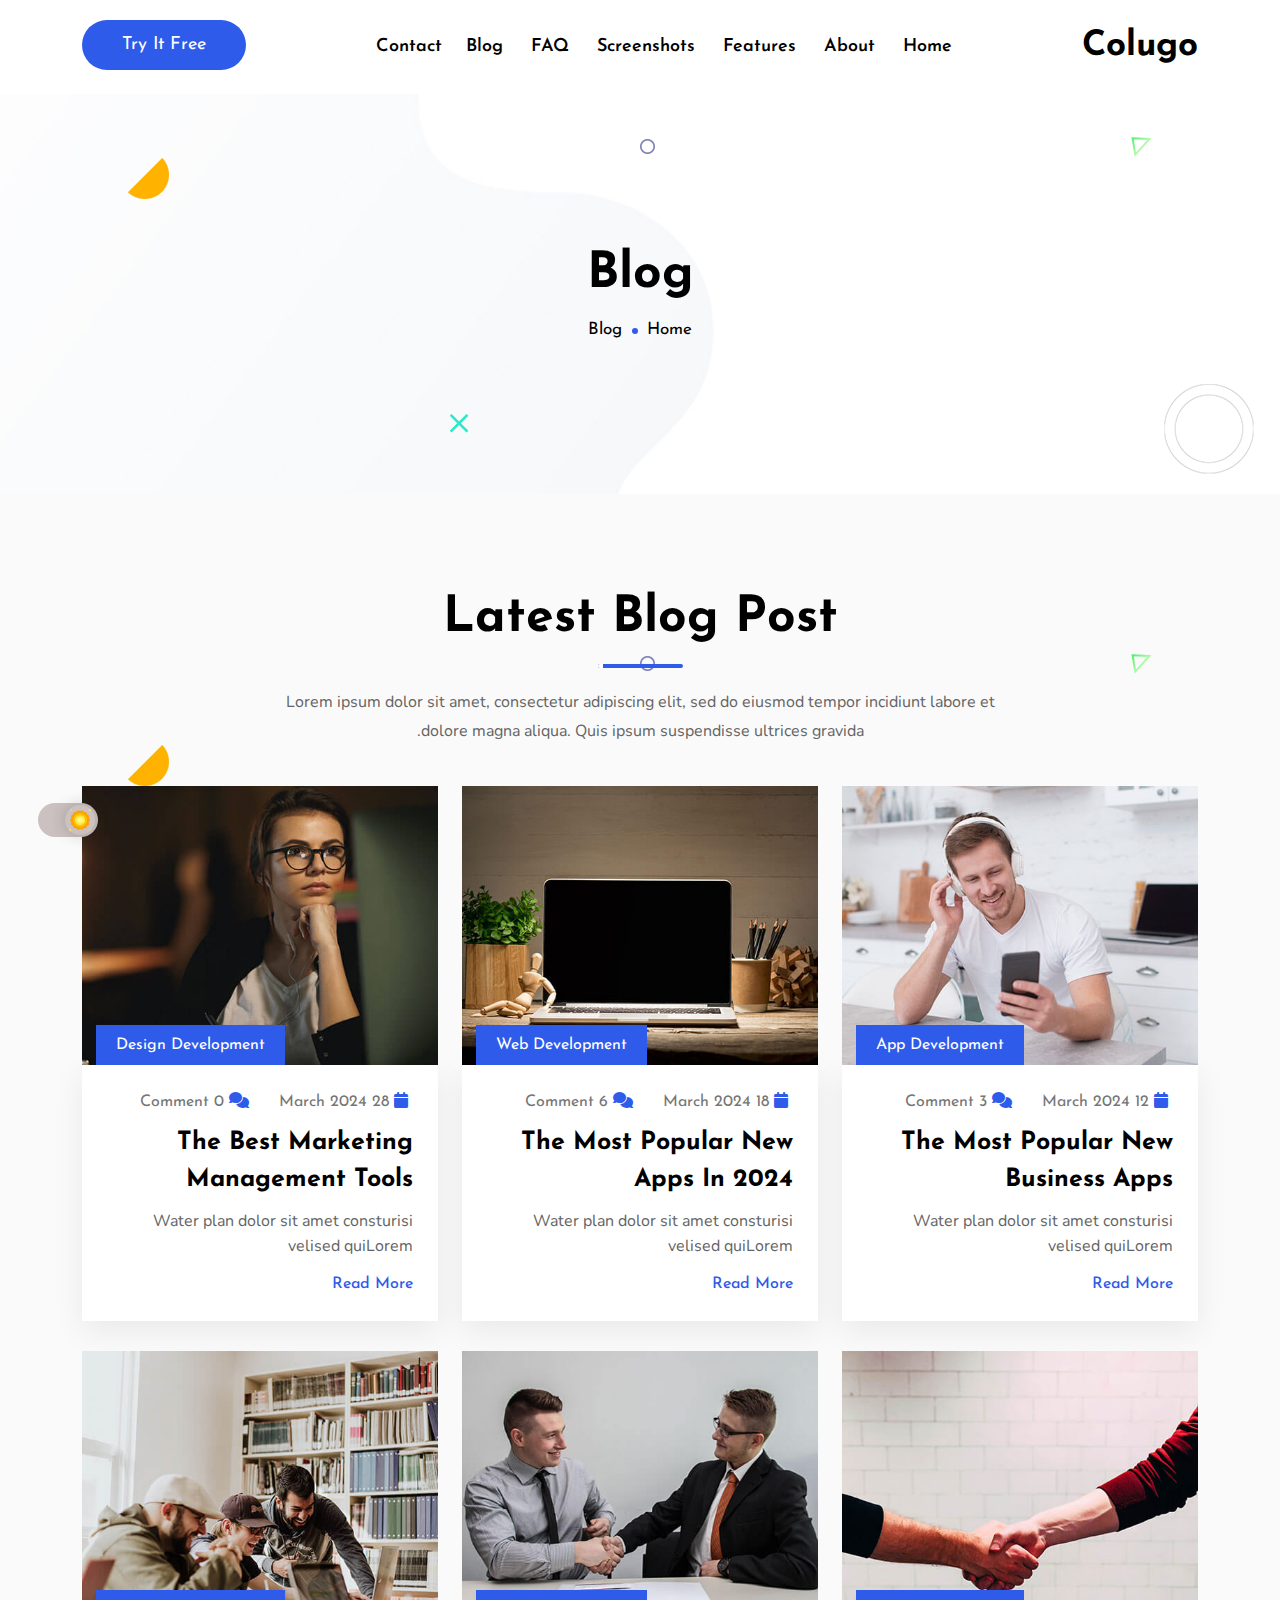
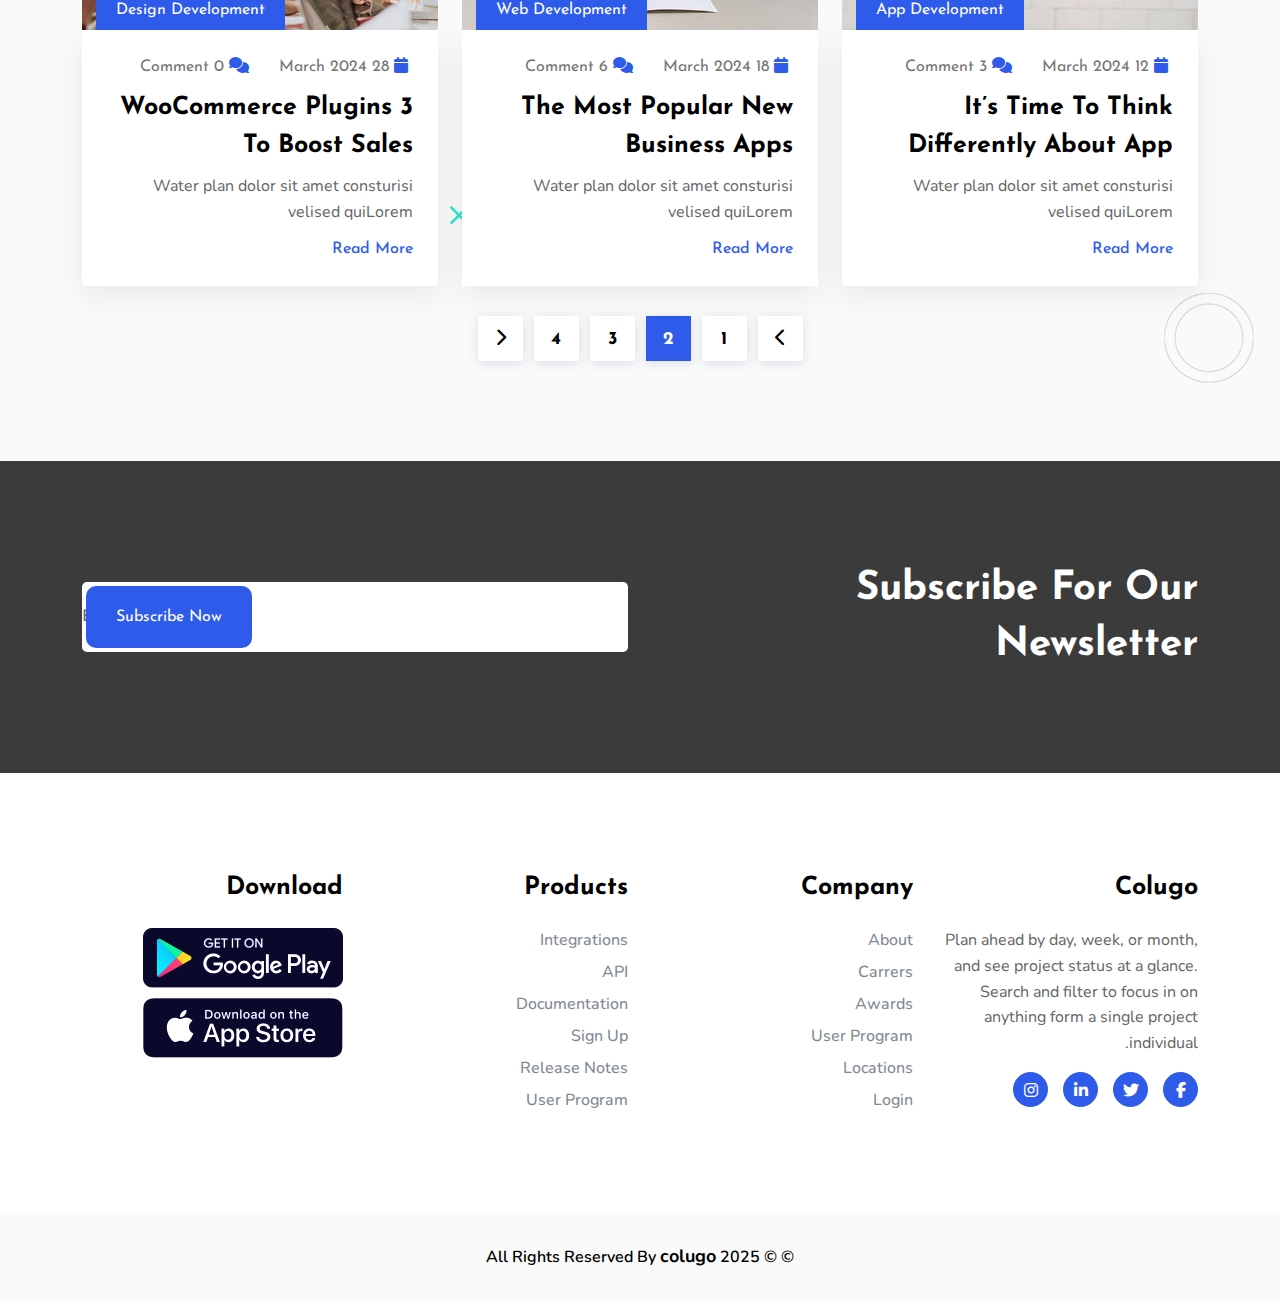
<file: blog.html>
<!DOCTYPE html>
<html lang="ar" dir="rtl">
    

<head>
        <!-- Required meta tags -->
        <meta charset="utf-8">
        <meta name="viewport" content="width=device-width, initial-scale=1, shrink-to-fit=no">

        <!-- Bootstrap Min CSS -->
        <link rel="stylesheet" href="assets/css/bootstrap.rtl.min.css">
        <!-- Animate Min CSS -->
        <link rel="stylesheet" href="assets/css/animate.min.css">
        <!-- Owl Carousel Min CSS -->
        <link rel="stylesheet" href="assets/css/owl.carousel.min.css">
        <!-- Fontawesome CSS -->
        <link rel="stylesheet" href="assets/css/fontawesome.min.css">
        <!-- Odometer CSS -->
        <link rel="stylesheet" href="assets/css/odometer.css">
        <!-- Popup CSS -->
        <link rel="stylesheet" href="assets/css/magnific-popup.min.css">
        <!-- Slick CSS -->
        <link rel="stylesheet" href="assets/css/slick.min.css">
         <!-- Style CSS -->
        <link rel="stylesheet" href="assets/css/style.css">
        <!-- Dark CSS -->
        <link rel="stylesheet" href="assets/css/dark.css">
        <!-- Responsive CSS -->
        <link rel="stylesheet" href="assets/css/responsive.css">
        <!-- RTL CSS -->
        <link rel="stylesheet" href="assets/css/rtl.css">

        <title>Colugo - App Landing Page</title>

        <link rel="icon" type="image/png" href="assets/img/favicon.png">
    </head>

    <body data-bs-spy="scroll" data-bs-offset="120">

        <!-- Start Preloader Area -->
        <div class="preloader">
            <div class="preloader">
                <span></span>
                <span></span>
            </div>
        </div>
        <!-- End Preloader Area -->

        <!-- Start Navbar Area -->
        <nav class="navbar navbar-expand-lg navbar-light bg-light">
            <div class="container">
                <div class="logo">
                    <a href="index.html">
                        <h3>Colugo</h3>
                    </a>
                </div>

                <button class="navbar-toggler" type="button" data-bs-toggle="collapse" data-bs-target="#navbarSupportedContent" aria-controls="navbarSupportedContent" aria-expanded="false" aria-label="Toggle navigation">
                    <span class="navbar-toggler-icon"></span>
                </button>
            
                <div class="collapse navbar-collapse" id="navbarSupportedContent">
                    <ul class="navbar-nav">
                        <li class="nav-item">
                            <a href="#home" class="nav-link">
                                Home
                            </a>
                        </li>

                        <li class="nav-item">
                            <a href="#about" class="nav-link">
                                About
                            </a>
                        </li>

                        <li class="nav-item">
                            <a href="#features" class="nav-link">
                                Features
                            </a>
                        </li>

                        <li class="nav-item">
                            <a href="#screenshots" class="nav-link">
                                Screenshots
                            </a>
                        </li>

                        <li class="nav-item">
                            <a href="#faq" class="nav-link">
                                FAQ
                            </a>
                        </li>

                        <li class="nav-item">
                            <a href="#blog" class="nav-link">
                                Blog
                            </a>
                        </li>

                        <li class="nav-item">
                            <a href="#contact" class="nav-link">
                                Contact
                            </a>
                        </li>
                    </ul>

                    <div class="others-option">
                        <div class="d-flex align-items-center">
                            <div class="option-item">
                                <a href="#" class="default-btn">
                                    Try It Free
                                    <span></span>
                                </a>
                            </div>
                        </div>
                    </div>
                </div>
            </div>
        </nav>
        <!-- End Navbar Area -->

        <!-- Start Page Title Area -->
        <div class="page-title-area">
            <div class="d-table">
                <div class="d-table-cell">
                    <div class="container">
                        <div class="page-title-content">
                            <h2>Blog</h2>
                            <ul>
                                <li><a href="index.html">Home</a></li>
                                <li>Blog</li>
                            </ul>
                        </div>
                    </div>
                </div>
            </div>

            <div class="default-shape">
                <div class="shape-1">
                    <img src="assets/img/shape/1.png" alt="image">
                </div>

                <div class="shape-2 rotateme">
                    <img src="assets/img/shape/2.png" alt="image">
                </div>

                <div class="shape-3">
                    <img src="assets/img/shape/3.svg" alt="image">
                </div>

                <div class="shape-4">
                    <img src="assets/img/shape/4.svg" alt="image">
                </div>

                <div class="shape-5">
                    <img src="assets/img/shape/5.png" alt="image">
                </div>
            </div>
        </div>
        <!-- End Page Title Area -->

        <!-- Start Blog Area -->
        <section id="blog" class="blog-area pt-100 pb-100">
            <div class="container">
                <div class="section-title">
                    <h2>Latest Blog Post</h2>
                    <div class="bar"></div>
                    <p>Lorem ipsum dolor sit amet, consectetur adipiscing elit, sed do eiusmod tempor incidiunt  labore et dolore magna aliqua. Quis ipsum suspendisse ultrices gravida.</p>
                </div>

                <div class="row">
                    <div class="col-lg-4 col-md-6">
                        <div class="single-blog">
                            <div class="image">
                                <a href="single-blog.html">
                                    <img src="assets/img/blog/image1.jpg" alt="image">
                                </a>
                                <div class="btn">
                                    <a href="#">App Development</a>
                                </div>
                            </div>
                            <div class="content">
                                <ul class="post-meta">
                                    <li>
                                        <i class="fa fa-calendar"></i>
                                        12 March 2024
                                    </li>
                                    <li>
                                        <i class="fa fa-comments"></i>
                                        <a href="#">3 Comment</a>
                                    </li>
                                </ul>

                                <h3>
                                    <a href="single-blog.html">
                                        The Most Popular New Business Apps
                                    </a>
                                </h3>
                                <p>Water plan dolor sit amet consturisi velised quiLorem</p>
                                <a href="single-blog.html" class="read-more">
                                    Read More
                                </a>
                            </div>
                        </div>
                    </div>

                    <div class="col-lg-4 col-md-6">
                        <div class="single-blog">
                            <div class="image">
                                <a href="single-blog.html">
                                    <img src="assets/img/blog/image2.jpg" alt="image">
                                </a>
                                <div class="btn">
                                    <a href="#">Web Development</a>
                                </div>
                            </div>
                            <div class="content">
                                <ul class="post-meta">
                                    <li>
                                        <i class="fa fa-calendar"></i>
                                        18 March 2024
                                    </li>
                                    <li>
                                        <i class="fa fa-comments"></i>
                                        <a href="#">6 Comment</a>
                                    </li>
                                </ul>

                                <h3>
                                    <a href="single-blog.html">
                                        The Most Popular New Apps in 2024
                                    </a>
                                </h3>
                                <p>Water plan dolor sit amet consturisi velised quiLorem</p>
                                <a href="single-blog.html" class="read-more">
                                    Read More
                                </a>
                            </div>
                        </div>
                    </div>

                    <div class="col-lg-4 col-md-6">
                        <div class="single-blog">
                            <div class="image">
                                <a href="single-blog.html">
                                    <img src="assets/img/blog/image3.jpg" alt="image">
                                </a>
                                <div class="btn">
                                    <a href="#">Design Development</a>
                                </div>
                            </div>
                            <div class="content">
                                <ul class="post-meta">
                                    <li>
                                        <i class="fa fa-calendar"></i>
                                        28 March 2024
                                    </li>
                                    <li>
                                        <i class="fa fa-comments"></i>
                                        <a href="#">0 Comment</a>
                                    </li>
                                </ul>

                                <h3>
                                    <a href="single-blog.html">
                                        The Best Marketing Management Tools
                                    </a>
                                </h3>
                                <p>Water plan dolor sit amet consturisi velised quiLorem</p>
                                <a href="single-blog.html" class="read-more">
                                    Read More
                                </a>
                            </div>
                        </div>
                    </div>

                    <div class="col-lg-4 col-md-6">
                        <div class="single-blog">
                            <div class="image">
                                <a href="single-blog.html">
                                    <img src="assets/img/blog/image4.jpg" alt="image">
                                </a>
                                <div class="btn">
                                    <a href="#">App Development</a>
                                </div>
                            </div>
                            <div class="content">
                                <ul class="post-meta">
                                    <li>
                                        <i class="fa fa-calendar"></i>
                                        12 March 2024
                                    </li>
                                    <li>
                                        <i class="fa fa-comments"></i>
                                        <a href="#">3 Comment</a>
                                    </li>
                                </ul>

                                <h3>
                                    <a href="single-blog.html">
                                        It’s Time To Think Differently About App
                                    </a>
                                </h3>
                                <p>Water plan dolor sit amet consturisi velised quiLorem</p>
                                <a href="single-blog.html" class="read-more">
                                    Read More
                                </a>
                            </div>
                        </div>
                    </div>

                    <div class="col-lg-4 col-md-6">
                        <div class="single-blog">
                            <div class="image">
                                <a href="single-blog.html">
                                    <img src="assets/img/blog/image5.jpg" alt="image">
                                </a>
                                <div class="btn">
                                    <a href="#">Web Development</a>
                                </div>
                            </div>
                            <div class="content">
                                <ul class="post-meta">
                                    <li>
                                        <i class="fa fa-calendar"></i>
                                        18 March 2024
                                    </li>
                                    <li>
                                        <i class="fa fa-comments"></i>
                                        <a href="#">6 Comment</a>
                                    </li>
                                </ul>

                                <h3>
                                    <a href="single-blog.html">
                                        The Most Popular New Business Apps
                                    </a>
                                </h3>
                                <p>Water plan dolor sit amet consturisi velised quiLorem</p>
                                <a href="single-blog.html" class="read-more">
                                    Read More
                                </a>
                            </div>
                        </div>
                    </div>

                    <div class="col-lg-4 col-md-6">
                        <div class="single-blog">
                            <div class="image">
                                <a href="single-blog.html">
                                    <img src="assets/img/blog/image6.jpg" alt="image">
                                </a>
                                <div class="btn">
                                    <a href="#">Design Development</a>
                                </div>
                            </div>
                            <div class="content">
                                <ul class="post-meta">
                                    <li>
                                        <i class="fa fa-calendar"></i>
                                        28 March 2024
                                    </li>
                                    <li>
                                        <i class="fa fa-comments"></i>
                                        <a href="#">0 Comment</a>
                                    </li>
                                </ul>

                                <h3>
                                    <a href="single-blog.html">
                                        3 WooCommerce Plugins to Boost Sales
                                    </a>
                                </h3>
                                <p>Water plan dolor sit amet consturisi velised quiLorem</p>
                                <a href="single-blog.html" class="read-more">
                                    Read More
                                </a>
                            </div>
                        </div>
                    </div>

                    <div class="col-lg-12 col-md-12">
                        <div class="pagination-area">
                            <a href="#" class="prev page-numbers">
                                <i class="fa fa-chevron-left"></i>
                            </a>
                            <a href="#" class="page-numbers">1</a>
                            <span class="page-numbers current" aria-current="page">2</span>
                            <a href="#" class="page-numbers">3</a>
                            <a href="#" class="page-numbers">4</a>
                            <a href="#" class="next page-numbers">
                                <i class="fa fa-chevron-right"></i>
                            </a>
                        </div>
                    </div>
                </div>
            </div>

            <div class="default-shape">
                <div class="shape-1">
                    <img src="assets/img/shape/1.png" alt="image">
                </div>

                <div class="shape-2 rotateme">
                    <img src="assets/img/shape/2.png" alt="image">
                </div>

                <div class="shape-3">
                    <img src="assets/img/shape/3.svg" alt="image">
                </div>

                <div class="shape-4">
                    <img src="assets/img/shape/4.svg" alt="image">
                </div>

                <div class="shape-5">
                    <img src="assets/img/shape/5.png" alt="image">
                </div>
            </div>
        </section>
        <!-- End Blog Area -->

        <!-- Start Subscribe Area -->
        <div class="subscribe-area ptb-100">
            <div class="container">
                <div class="row align-items-center">
                    <div class="col-lg-6 col-md-6">
                        <div class="subscribe-content">
                            <h2>Subscribe for our Newsletter</h2>
                        </div>
                    </div>

                    <div class="col-lg-6 col-md-6">
                        <form class="newsletter-form">
                            <input type="email" class="input-newsletter" placeholder="Enter your Email" name="EMAIL" required autocomplete="off">
                            <button type="submit">
                                Subscribe Now
                            </button>
                            
                            <div id="validator-newsletter" class="form-result"></div>
                        </form>
                    </div>
                </div>
            </div>
        </div>
        <!-- End Subscribe Area -->

        <!-- Start Footer Area -->
        <section class="footer-area pt-100 pb-70">
            <div class="container">
                <div class="row">
                    <div class="col-lg-3 col-sm-6">
                        <div class="single-footer-widget">
                            <a href="#" class="logo">
                                <h2>Colugo</h2>
                            </a>
                            <p>Plan ahead by day, week, or month, and see project status at a glance. Search and filter to focus in on anything form a single project individual.</p>
                            <ul class="social-list">
                                <li>
                                    <a href="#" target="_blank">
                                        <i class="fab fa-facebook-f"></i>
                                    </a>
                                </li>
                                <li>
                                    <a href="#" target="_blank">
                                        <i class="fab fa-twitter"></i>
                                    </a>
                                </li>
                                <li>
                                    <a href="#" target="_blank">
                                        <i class="fab fa-linkedin-in"></i>
                                    </a>
                                </li>
                                <li>
                                    <a href="#" target="_blank">
                                        <i class="fab fa-instagram"></i>
                                    </a>
                                </li>
                            </ul>
                        </div>
                    </div>

                    <div class="col-lg-3 col-sm-6">
                        <div class="single-footer-widget pl-5">
                            <h3>Company</h3>
                            <ul class="list">
                                <li>
                                    <a href="#">
                                        About
                                    </a>
                                </li>
                                <li>
                                    <a href="#">
                                        Carrers
                                    </a>
                                </li>
                                <li>
                                    <a href="#">
                                        Awards
                                    </a>
                                </li>
                                <li>
                                    <a href="#">
                                        User Program
                                    </a>
                                </li>
                                <li>
                                    <a href="#">
                                        Locations
                                    </a>
                                </li>
                                <li>
                                    <a href="#">
                                        Login
                                    </a>
                                </li>
                            </ul>
                        </div>
                    </div>

                    <div class="col-lg-3 col-sm-6">
                        <div class="single-footer-widget">
                            <h3>Products</h3>
                            <ul class="list">
                                <li>
                                    <a href="#">
                                        Integrations
                                    </a>
                                </li>
                                <li>
                                    <a href="#">
                                        API
                                    </a>
                                </li>
                                <li>
                                    <a href="#">
                                        Documentation
                                    </a>
                                </li>
                                <li>
                                    <a href="#">
                                        Sign Up
                                    </a>
                                </li>
                                <li>
                                    <a href="#">
                                        Release Notes
                                    </a>
                                </li>
                                <li>
                                    <a href="#">
                                        User Program
                                    </a>
                                </li>
                            </ul>
                        </div>
                    </div>

                    <div class="col-lg-3 col-sm-6">
                        <div class="single-footer-widget">
                            <h3>Download</h3>
                            
                            <ul class="footer-holder">
                                <li>
                                    <a href="https://play.google.com/store/apps?hl=en&amp;gl=US">
                                        <img src="assets/img/store/1.png" alt="image">
                                    </a>
                                </li>

                                <li>
                                    <a href="https://www.apple.com/app-store/">
                                        <img src="assets/img/store/2.png" alt="image">
                                    </a>
                                </li>
                            </ul>
                        </div>
                    </div>
                </div>
            </div>
        </section>
        <!-- End Footer Area -->

        <!-- Start Copy Right Area -->
        <div class="copy-right">
            <div class="container">
                <div class="copy-right-content">
                    <p>© © 2025 All Rights Reserved By <a href="" target="">colugo</a></p>
                </div>
            </div>
        </div>
        <!-- End Copy Right Area -->

        <!-- Start Go Top Section -->
        <div class="go-top">
            <i class="fa fa-chevron-up"></i>
            <i class="fa fa-chevron-up"></i>
        </div>
        <!-- End Go Top Section -->

        <!-- jQuery Min JS -->
        <script src="assets/js/jquery.min.js"></script>
        <!-- Bootstrap Min JS -->
        <script src="assets/js/bootstrap.bundle.min.js"></script>
        <!-- Owl Carousel Min JS -->
        <script src="assets/js/owl.carousel.min.js"></script>
        <!-- Appear JS -->
        <script src="assets/js/jquery.appear.js"></script>
        <!-- Odometer JS -->
        <script src="assets/js/odometer.min.js"></script>
        <!-- Slick JS -->
        <script src="assets/js/slick.min.js"></script>
        <!-- Particles JS -->
        <script src="assets/js/particles.min.js"></script>
        <!-- Ripples JS -->
        <script src="assets/js/jquery.ripples-min.js"></script>
        <!-- Popup JS -->
        <script src="assets/js/jquery.magnific-popup.min.js"></script>
        <!-- WOW Min JS -->
        <script src="assets/js/wow.min.js"></script>
        <!-- AjaxChimp Min JS -->
        <script src="assets/js/jquery.ajaxchimp.min.js"></script>
        <!-- Form Validator Min JS -->
        <script src="assets/js/form-validator.min.js"></script>
        <!-- Contact Form Min JS -->
        <script src="assets/js/contact-form-script.js"></script>
        <!-- Main JS -->
        <script src="assets/js/main.js"></script>
    </body>


</html>
</file>
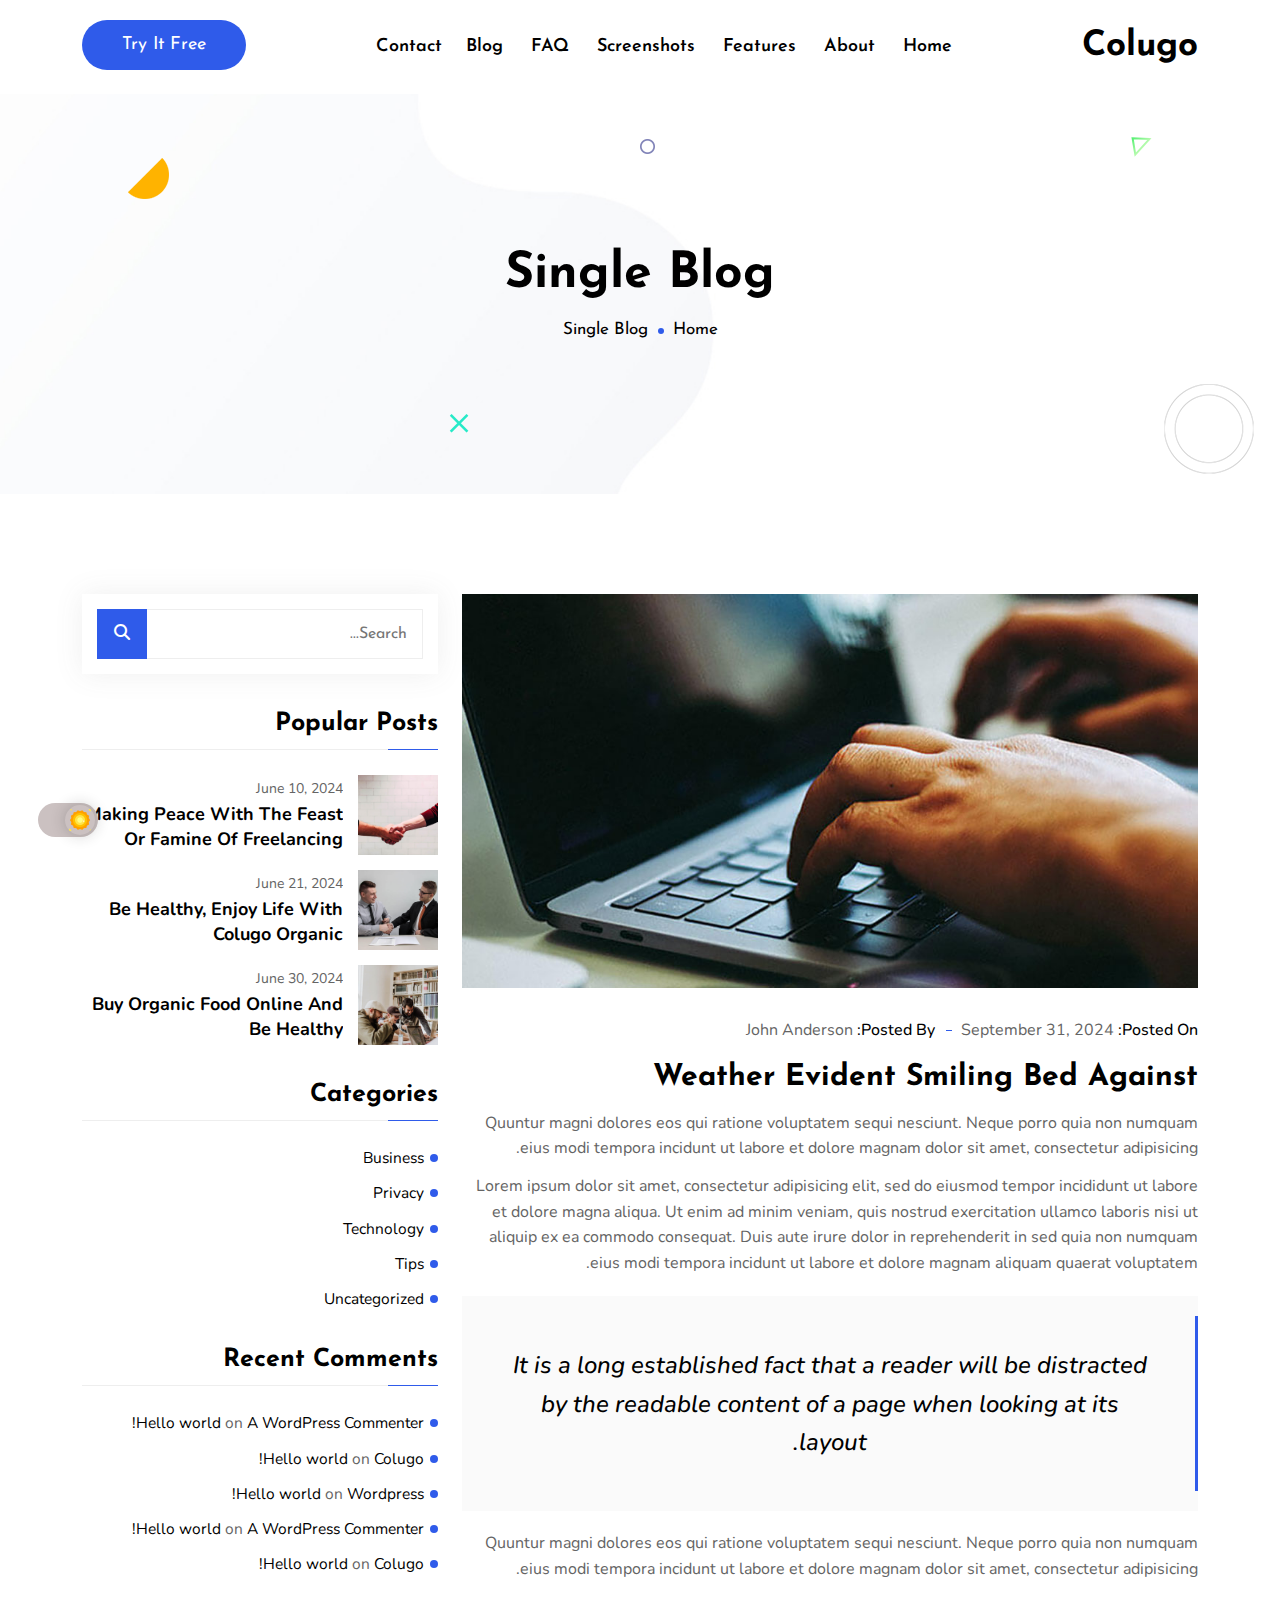
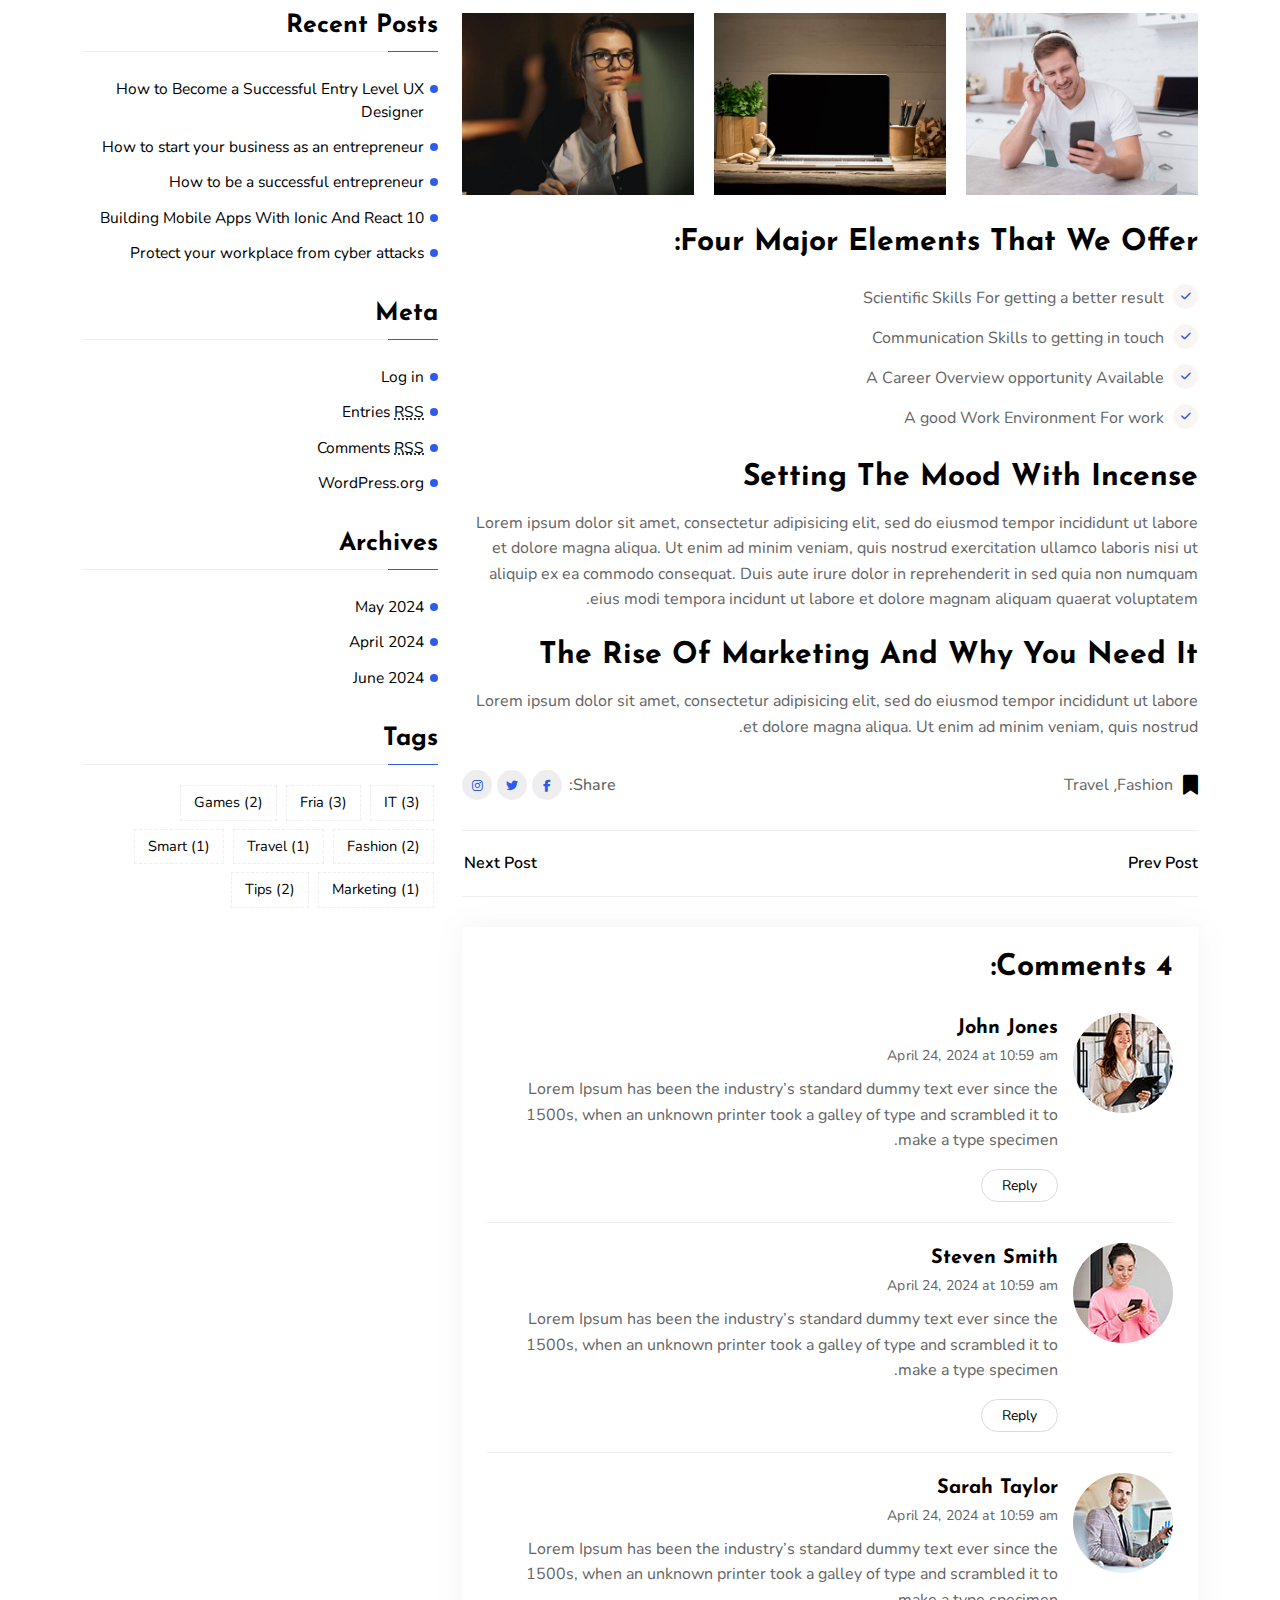
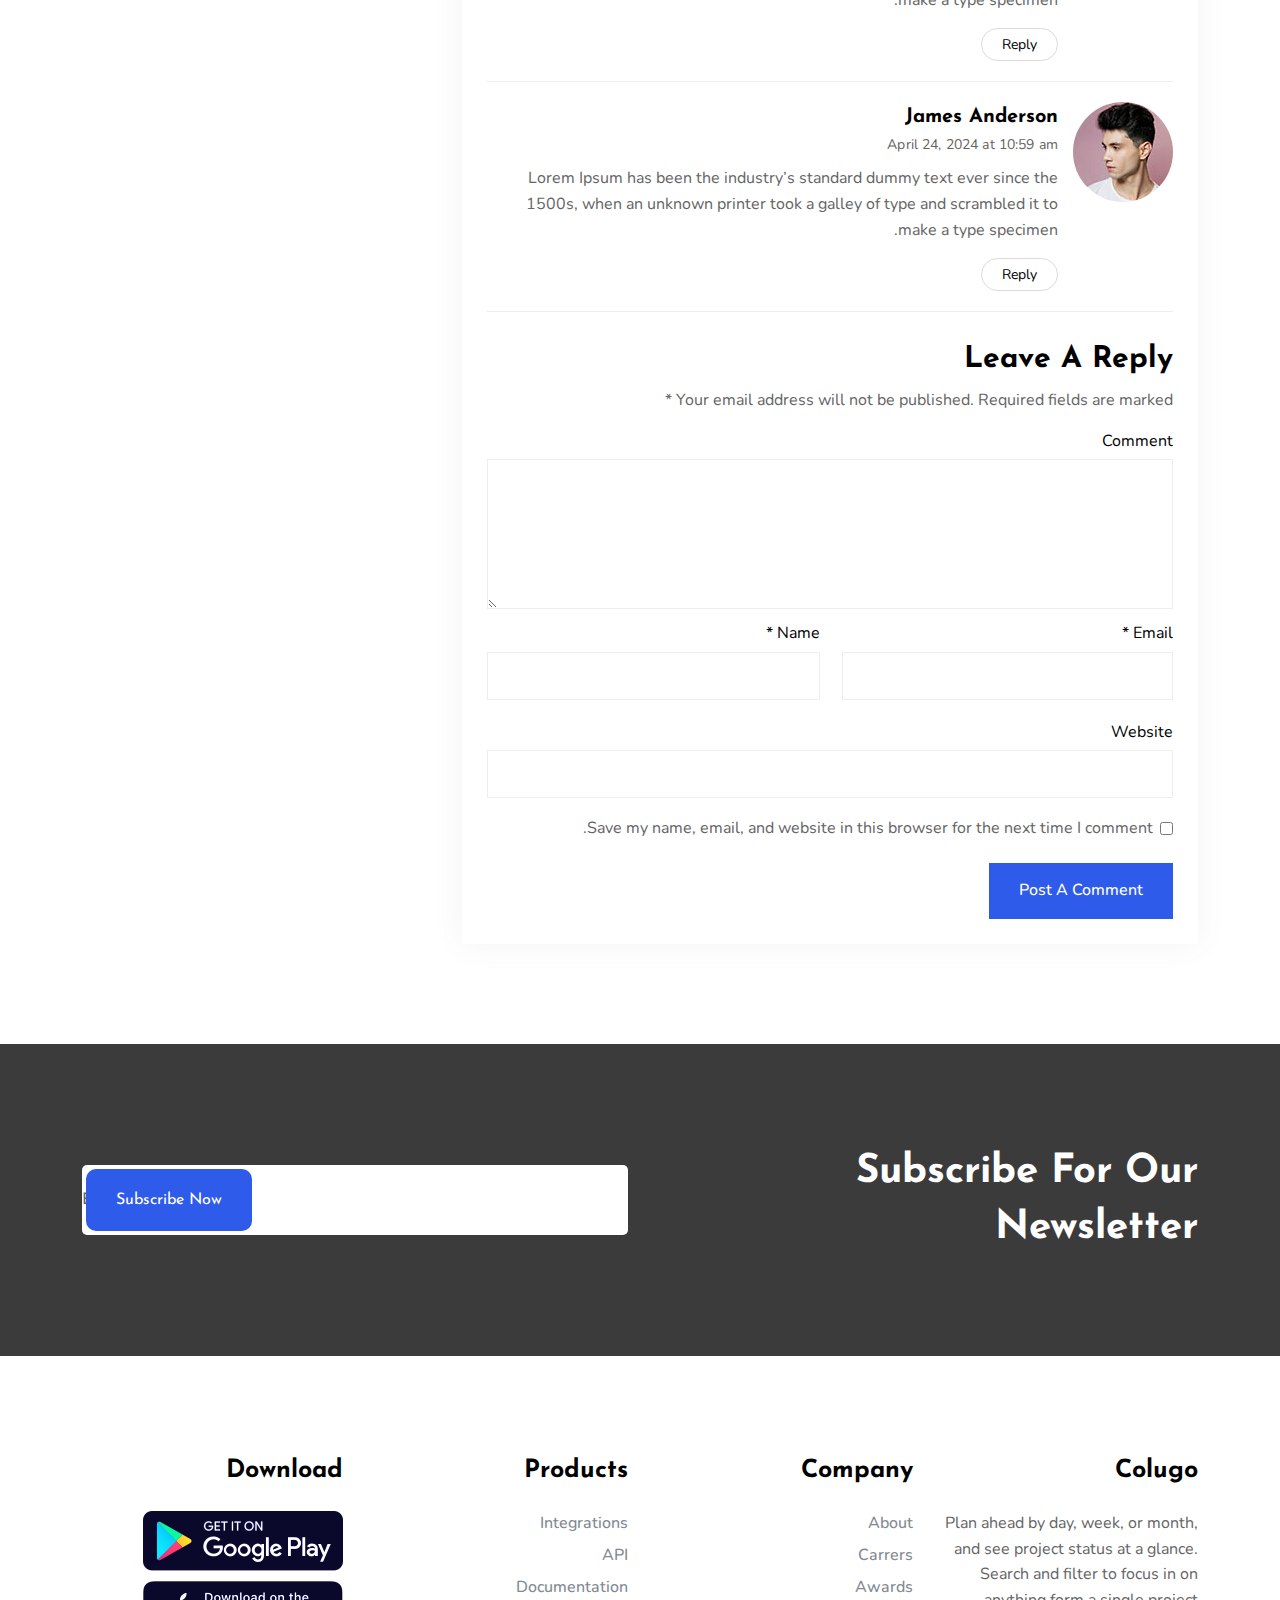
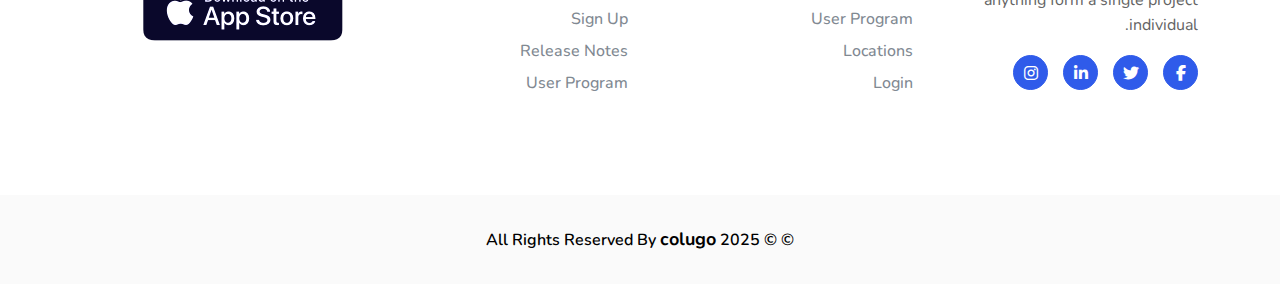
<file: single-blog.html>
<!DOCTYPE html>
<html lang="ar" dir="rtl">
    

<head>
        <!-- Required meta tags -->
        <meta charset="utf-8">
        <meta name="viewport" content="width=device-width, initial-scale=1, shrink-to-fit=no">

        <!-- Bootstrap Min CSS -->
        <link rel="stylesheet" href="assets/css/bootstrap.rtl.min.css">
        <!-- Animate Min CSS -->
        <link rel="stylesheet" href="assets/css/animate.min.css">
        <!-- Owl Carousel Min CSS -->
        <link rel="stylesheet" href="assets/css/owl.carousel.min.css">
        <!-- Fontawesome CSS -->
        <link rel="stylesheet" href="assets/css/fontawesome.min.css">
        <!-- Odometer CSS -->
        <link rel="stylesheet" href="assets/css/odometer.css">
        <!-- Popup CSS -->
        <link rel="stylesheet" href="assets/css/magnific-popup.min.css">
        <!-- Slick CSS -->
        <link rel="stylesheet" href="assets/css/slick.min.css">
         <!-- Style CSS -->
        <link rel="stylesheet" href="assets/css/style.css">
        <!-- Dark CSS -->
        <link rel="stylesheet" href="assets/css/dark.css">
        <!-- Responsive CSS -->
        <link rel="stylesheet" href="assets/css/responsive.css">
        <!-- RTL CSS -->
        <link rel="stylesheet" href="assets/css/rtl.css">

        <title>Colugo - App Landing Page</title>

        <link rel="icon" type="image/png" href="assets/img/favicon.png">
    </head>

    <body data-bs-spy="scroll" data-bs-offset="120">

        <!-- Start Preloader Area -->
        <div class="preloader">
            <div class="preloader">
                <span></span>
                <span></span>
            </div>
        </div>
        <!-- End Preloader Area -->

        <!-- Start Navbar Area -->
        <nav class="navbar navbar-expand-lg navbar-light bg-light">
            <div class="container">
                <div class="logo">
                    <a href="index.html">
                        <h3>Colugo</h3>
                    </a>
                </div>

                <button class="navbar-toggler" type="button" data-bs-toggle="collapse" data-bs-target="#navbarSupportedContent" aria-controls="navbarSupportedContent" aria-expanded="false" aria-label="Toggle navigation">
                    <span class="navbar-toggler-icon"></span>
                </button>
            
                <div class="collapse navbar-collapse" id="navbarSupportedContent">
                    <ul class="navbar-nav">
                        <li class="nav-item">
                            <a href="#home" class="nav-link">
                                Home
                            </a>
                        </li>

                        <li class="nav-item">
                            <a href="#about" class="nav-link">
                                About
                            </a>
                        </li>

                        <li class="nav-item">
                            <a href="#features" class="nav-link">
                                Features
                            </a>
                        </li>

                        <li class="nav-item">
                            <a href="#screenshots" class="nav-link">
                                Screenshots
                            </a>
                        </li>

                        <li class="nav-item">
                            <a href="#faq" class="nav-link">
                                FAQ
                            </a>
                        </li>

                        <li class="nav-item">
                            <a href="blog.html" class="nav-link">
                                Blog
                            </a>
                        </li>

                        <li class="nav-item">
                            <a href="#contact" class="nav-link">
                                Contact
                            </a>
                        </li>
                    </ul>

                    <div class="others-option">
                        <div class="d-flex align-items-center">
                            <div class="option-item">
                                <a href="#" class="default-btn">
                                    Try It Free
                                    <span></span>
                                </a>
                            </div>
                        </div>
                    </div>
                </div>
            </div>
        </nav>
        <!-- End Navbar Area -->

        <!-- Start Page Title Area -->
        <div class="page-title-area">
            <div class="d-table">
                <div class="d-table-cell">
                    <div class="container">
                        <div class="page-title-content">
                            <h2>Single Blog</h2>
                            <ul>
                                <li><a href="index.html">Home</a></li>
                                <li>Single Blog</li>
                            </ul>
                        </div>
                    </div>
                </div>
            </div>

            <div class="default-shape">
                <div class="shape-1">
                    <img src="assets/img/shape/1.png" alt="image">
                </div>

                <div class="shape-2 rotateme">
                    <img src="assets/img/shape/2.png" alt="image">
                </div>

                <div class="shape-3">
                    <img src="assets/img/shape/3.svg" alt="image">
                </div>

                <div class="shape-4">
                    <img src="assets/img/shape/4.svg" alt="image">
                </div>

                <div class="shape-5">
                    <img src="assets/img/shape/5.png" alt="image">
                </div>
            </div>
        </div>
        <!-- End Page Title Area -->

        <!-- Start Single Blog Area -->
        <section class="single-blog-area pt-100 pb-100">
            <div class="container">
                <div class="row">
                    <div class="col-lg-8 col-md-12">
                        <div class="blog-details-desc">
                            <div class="article-image">
                                <img src="assets/img/blog-details.jpg" alt="image">
                            </div>
                            <div class="article-content">
                                <div class="entry-meta">
                                    <ul>
                                        <li>
                                            <span>Posted On:</span> 
                                            <a href="index.html">September 31, 2024</a>
                                        </li>
                                        <li>
                                            <span>Posted By:</span> 
                                            <a href="index.html">John Anderson</a>
                                        </li>
                                    </ul>
                                </div>

                                <h3>Weather Evident Smiling Bed Against</h3>
                                <p>Quuntur magni dolores eos qui ratione voluptatem sequi nesciunt. Neque porro quia non numquam eius modi tempora incidunt ut labore et dolore magnam dolor sit amet, consectetur adipisicing.</p>
                                <p>Lorem ipsum dolor sit amet, consectetur adipisicing elit, sed do eiusmod tempor incididunt ut labore et dolore magna aliqua. Ut enim ad minim veniam, quis nostrud exercitation ullamco laboris nisi ut aliquip ex ea commodo consequat. Duis aute irure dolor in reprehenderit in  sed quia non numquam eius modi tempora incidunt ut labore et dolore magnam aliquam quaerat voluptatem.</p>
                                <blockquote class="wp-block-quote">
                                    <p>It is a long established fact that a reader will be distracted by the readable content of a page when looking at its layout.</p>
                                    <cite>Tom Cruise</cite>
                                </blockquote>
                                <p>Quuntur magni dolores eos qui ratione voluptatem sequi nesciunt. Neque porro quia non numquam eius modi tempora incidunt ut labore et dolore magnam dolor sit amet, consectetur adipisicing.</p>
                                <ul class="wp-block-gallery columns-3">
                                    <li class="blocks-gallery-item">
                                        <figure>
                                            <img src="assets/img/blog/image1.jpg" alt="image">
                                        </figure>
                                    </li>

                                    <li class="blocks-gallery-item">
                                        <figure>
                                            <img src="assets/img/blog/image2.jpg" alt="image">
                                        </figure>
                                    </li>

                                    <li class="blocks-gallery-item">
                                        <figure>
                                            <img src="assets/img/blog/image3.jpg" alt="image">
                                        </figure>
                                    </li>
                                </ul>
                                <h3>Four major elements that we offer:</h3>
                                <ul class="features-list">
                                    <li>
                                        <i class="fa fa-check"></i>
                                        Scientific Skills For getting a better result
                                    </li>
                                    <li>
                                        <i class="fa fa-check"></i>
                                        Communication Skills to getting in touch
                                    </li>
                                    <li>
                                        <i class="fa fa-check"></i>
                                        A Career Overview opportunity Available
                                    </li>
                                    <li>
                                        <i class="fa fa-check"></i>
                                        A good Work Environment For work
                                    </li>
                                </ul>
                                <h3>Setting the mood with incense</h3>
                                <p>Lorem ipsum dolor sit amet, consectetur adipisicing elit, sed do eiusmod tempor incididunt ut labore et dolore magna aliqua. Ut enim ad minim veniam, quis nostrud exercitation ullamco laboris nisi ut aliquip ex ea commodo consequat. Duis aute irure dolor in reprehenderit in  sed quia non numquam eius modi tempora incidunt ut labore et dolore magnam aliquam quaerat voluptatem.</p>
                                <h3>The Rise Of Marketing And Why You Need It</h3>
                                <p>Lorem ipsum dolor sit amet, consectetur adipisicing elit, sed do eiusmod tempor incididunt ut labore et dolore magna aliqua. Ut enim ad minim veniam, quis nostrud.</p>
                            </div>

                            <div class="article-footer">
                                <div class="article-tags">
                                    <span>
                                        <i class="fa fa-bookmark"></i>
                                    </span>
                                    <a href="index.html">Fashion</a>,
                                    <a href="index.html">Travel</a>
                                </div>

                                <div class="article-share">
                                    <ul class="social">
                                        <li><span>Share:</span></li>
                                        <li>
                                            <a href="#" target="_blank">
                                                <i class="fab fa-facebook-f"></i>
                                            </a>
                                        </li>
                                        <li>
                                            <a href="#" target="_blank">
                                                <i class="fab fa-twitter"></i>
                                            </a>
                                        </li>
                                        <li>
                                            <a href="#" target="_blank">
                                                <i class="fab fa-instagram"></i>
                                            </a>
                                        </li>
                                    </ul>
                                </div>
                            </div>

                            <div class="post-navigation">
                                <div class="navigation-links">
                                    <div class="nav-previous">
                                        <a href="index.html">
                                            <i class="flaticon-left"></i> 
                                            Prev Post
                                        </a>
                                    </div>
                                    <div class="nav-next">
                                        <a href="index.html">
                                            Next Post 
                                            <i class="flaticon-right"></i>
                                        </a>
                                    </div>
                                </div>
                            </div>

                            <div class="comments-area">
                                <h3 class="comments-title">4 Comments:</h3>
                                <ol class="comment-list">
                                    <li class="comment">
                                        <article class="comment-body">
                                            <footer class="comment-meta">
                                                <div class="comment-author vcard">
                                                    <img src="assets/img/client/1.jpg" class="avatar" alt="image">
                                                    <b class="fn">John Jones</b>
                                                    <span class="says">says:</span>
                                                </div>
                                                <div class="comment-metadata">
                                                    <a href="index.html">
                                                        <time>April 24, 2024 at 10:59 am</time>
                                                    </a>
                                                </div>
                                            </footer>
                                            <div class="comment-content">
                                                <p>Lorem Ipsum has been the industry’s standard dummy text ever since the 1500s, when an unknown printer took a galley of type and scrambled it to make a type specimen.</p>
                                            </div>
                                            <div class="reply">
                                                <a href="#" class="comment-reply-link">Reply</a>
                                            </div>
                                        </article>

                                        <ol class="children">
                                            <li class="comment">
                                                <article class="comment-body">
                                                    <footer class="comment-meta">
                                                        <div class="comment-author vcard">
                                                            <img src="assets/img/client/2.jpg" class="avatar" alt="image">
                                                            <b class="fn">Steven Smith</b>
                                                            <span class="says">says:</span>
                                                        </div>
                                                        <div class="comment-metadata">
                                                            <a href="index.html">
                                                                <time>April 24, 2024 at 10:59 am</time>
                                                            </a>
                                                        </div>
                                                    </footer>
                                                    <div class="comment-content">
                                                        <p>Lorem Ipsum has been the industry’s standard dummy text ever since the 1500s, when an unknown printer took a galley of type and scrambled it to make a type specimen.</p>
                                                    </div>
                                                    <div class="reply">
                                                        <a href="#" class="comment-reply-link">Reply</a>
                                                    </div>
                                                </article>
                                            </li>

                                            <ol class="children">
                                                <li class="comment">
                                                    <article class="comment-body">
                                                        <footer class="comment-meta">
                                                            <div class="comment-author vcard">
                                                                <img src="assets/img/client/3.jpg" class="avatar" alt="image">
                                                                <b class="fn">Sarah Taylor</b>
                                                                <span class="says">says:</span>
                                                            </div>
                                                            <div class="comment-metadata">
                                                                <a href="index.html">
                                                                    <time>April 24, 2024 at 10:59 am</time>
                                                                </a>
                                                            </div>
                                                        </footer>
                                                        <div class="comment-content">
                                                            <p>Lorem Ipsum has been the industry’s standard dummy text ever since the 1500s, when an unknown printer took a galley of type and scrambled it to make a type specimen.</p>
                                                        </div>
                                                        <div class="reply">
                                                            <a href="#" class="comment-reply-link">Reply</a>
                                                        </div>
                                                    </article>
                                                </li>
                                            </ol>
                                        </ol>
                                    </li>

                                    <li class="comment">
                                        <li class="comment">
                                            <article class="comment-body">
                                                <footer class="comment-meta">
                                                    <div class="comment-author vcard">
                                                        <img src="assets/img/client/4.jpg" class="avatar" alt="image">
                                                        <b class="fn">James Anderson</b>
                                                        <span class="says">says:</span>
                                                    </div>
                                                    <div class="comment-metadata">
                                                        <a href="index.html">
                                                            <time>April 24, 2024 at 10:59 am</time>
                                                        </a>
                                                    </div>
                                                </footer>
                                                <div class="comment-content">
                                                    <p>Lorem Ipsum has been the industry’s standard dummy text ever since the 1500s, when an unknown printer took a galley of type and scrambled it to make a type specimen.</p>
                                                </div>
                                                <div class="reply">
                                                    <a href="#" class="comment-reply-link">Reply</a>
                                                </div>
                                            </article>
                                        </li>
                                    </li>
                                </ol>

                                <div class="comment-respond">
                                    <h3 class="comment-reply-title">Leave a Reply</h3>
                                    <form class="comment-form">
                                        <p class="comment-notes">
                                            <span id="email-notes">Your email address will not be published.</span>
                                            Required fields are marked 
                                            <span class="required">*</span>
                                        </p>
                                        <p class="comment-form-comment">
                                            <label>Comment</label>
                                            <textarea name="comment" id="comment" cols="45" rows="5" maxlength="65525" required="required"></textarea>
                                        </p>
                                        <p class="comment-form-author">
                                            <label>Name <span class="required">*</span></label>
                                            <input type="text" id="author" name="author" required="required">
                                        </p>
                                        <p class="comment-form-email">
                                            <label>Email <span class="required">*</span></label>
                                            <input type="email" id="email" name="email" required="required">
                                        </p>
                                        <p class="comment-form-url">
                                            <label>Website</label>
                                            <input type="url" id="url" name="url">
                                        </p>
                                        <p class="comment-form-cookies-consent">
                                            <input type="checkbox" value="yes" name="wp-comment-cookies-consent" id="wp-comment-cookies-consent">
                                            <label for="wp-comment-cookies-consent">Save my name, email, and website in this browser for the next time I comment.</label>
                                        </p>
                                        <p class="form-submit">
                                            <input type="submit" name="submit" id="submit" class="submit" value="Post A Comment">
                                        </p>
                                    </form>
                                </div>
                            </div>
                        </div>
                    </div>
                    
                    <div class="col-lg-4 col-md-12">
                        <aside class="widget-area" id="secondary">
                            <section class="widget widget_search">
                                <form class="search-form search-top">
                                    <label>
                                        <span class="screen-reader-text">Search for:</span>
                                        <input type="search" class="search-field" placeholder="Search...">
                                    </label class="">
                                    <button type="submit">
                                        <i class="fa fa-search"></i>
                                    </button>
                                </form>
                            </section>
                            
                            <section class="widget widget_colugo_posts_thumb">
                                <h3 class="widget-title">Popular Posts</h3>
                                <article class="item">
                                    <a href="#" class="thumb">
                                        <span class="fullimage cover bg1" role="img"></span>
                                    </a>
                                    <div class="info">
                                        <time class="2024-06-30">June 10, 2024</time>
                                        <h4 class="title usmall">
                                            <a href="index.html">Making Peace With The Feast Or Famine Of Freelancing</a>
                                        </h4>
                                    </div>
                                </article>

                                <article class="item">
                                    <a href="#" class="thumb">
                                        <span class="fullimage cover bg2" role="img"></span>
                                    </a>
                                    <div class="info">
                                        <time class="2024-06-30">June 21, 2024</time>
                                        <h4 class="title usmall">
                                            <a href="index.html">Be healthy, Enjoy life with Colugo organic</a>
                                        </h4>
                                    </div>
                                </article>

                                <article class="item">
                                    <a href="#" class="thumb">
                                        <span class="fullimage cover bg3" role="img"></span>
                                    </a>
                                    <div class="info">
                                        <time class="2024-06-30">June 30, 2024</time>
                                        <h4 class="title usmall">
                                            <a href="index.html">Buy organic food online and be healthy</a>
                                        </h4>
                                    </div>
                                </article>
                            </section>

                            <section class="widget widget_categories">
                                <h3 class="widget-title">Categories</h3>
                                <ul>
                                    <li>
                                        <a href="index.html">Business</a>
                                    </li>
                                    <li>
                                        <a href="index.html">Privacy</a>
                                    </li>
                                    <li>
                                        <a href="index.html">Technology</a>
                                    </li>
                                    <li>
                                        <a href="index.html">Tips</a>
                                    </li>
                                    <li>
                                        <a href="index.html">Uncategorized</a>
                                    </li>
                                </ul>
                            </section>

                            <section class="widget widget_recent_comments">
                                <h3 class="widget-title">Recent Comments</h3>
                                <ul>
                                    <li>
                                        <span class="comment-author-link">
                                            <a href="index.html">A WordPress Commenter</a>
                                        </span>
                                        on
                                        <a href="index.html">Hello world!</a>
                                    </li>
                                    <li>
                                        <span class="comment-author-link">
                                            <a href="index.html">Colugo</a>
                                        </span>
                                        on
                                        <a href="index.html">Hello world!</a>
                                    </li>
                                    <li>
                                        <span class="comment-author-link">
                                            <a href="index.html">Wordpress</a>
                                        </span>
                                        on
                                        <a href="index.html">Hello world!</a>
                                    </li>
                                    <li>
                                        <span class="comment-author-link">
                                            <a href="index.html">A WordPress Commenter</a>
                                        </span>
                                        on
                                        <a href="index.html">Hello world!</a>
                                    </li>
                                    <li>
                                        <span class="comment-author-link">
                                            <a href="index.html">Colugo</a>
                                        </span>
                                        on
                                        <a href="index.html">Hello world!</a>
                                    </li>
                                </ul>
                            </section>

                            <section class="widget widget_recent_entries">
                                <h3 class="widget-title">Recent Posts</h3>
                                <ul>
                                    <li>
                                        <a href="index.html">How to Become a Successful Entry Level UX Designer</a>
                                    </li>
                                    <li>
                                        <a href="index.html">How to start your business as an entrepreneur</a>
                                    </li>
                                    <li>
                                        <a href="index.html">How to be a successful entrepreneur</a>
                                    </li>
                                    <li>
                                        <a href="index.html">10 Building Mobile Apps With Ionic And React</a>
                                    </li>
                                    <li>
                                        <a href="index.html">Protect your workplace from cyber attacks</a>
                                    </li>
                                </ul>
                            </section>

                            <section class="widget widget_meta">
                                <h3 class="widget-title">Meta</h3>
                                <ul>
                                    <li>
                                        <a href="index.html">Log in</a>
                                    </li>
                                    <li>
                                        <a href="index.html">Entries 
                                            <abbr title="Really Simple Syndication">RSS</abbr>
                                        </a>
                                    </li>
                                    <li>
                                        <a href="index.html">Comments 
                                            <abbr title="Really Simple Syndication">RSS</abbr>
                                        </a>
                                    </li>
                                    <li>
                                        <a href="index.html">WordPress.org</a>
                                    </li>
                                </ul>
                            </section>

                            <section class="widget widget_archive">
                                <h3 class="widget-title">Archives</h3>
                                <ul>
                                    <li>
                                        <a href="index.html">May 2024</a>
                                    </li>
                                    <li>
                                        <a href="index.html">April 2024</a>
                                    </li>
                                    <li>
                                        <a href="index.html">June 2024</a>
                                    </li>
                                </ul>
                            </section>

                            <section class="widget widget_tag_cloud">
                                <h3 class="widget-title">Tags</h3>
                                <div class="tagcloud section-bottom">
                                    <a href="index.html">
                                        IT 
                                        <span class="tag-link-count"> (3)</span>
                                    </a>
                                    <a href="index.html">
                                        Fria 
                                        <span class="tag-link-count"> (3)</span>
                                    </a>
                                    <a href="index.html">
                                        Games 
                                        <span class="tag-link-count"> (2)</span>
                                    </a>
                                    <a href="index.html">
                                        Fashion 
                                        <span class="tag-link-count"> (2)</span>
                                    </a>
                                    <a href="index.html">
                                        Travel 
                                        <span class="tag-link-count"> (1)</span>
                                    </a>
                                    <a href="index.html">
                                        Smart 
                                        <span class="tag-link-count"> (1)</span>
                                    </a>
                                    <a href="index.html">
                                        Marketing 
                                        <span class="tag-link-count"> (1)</span>
                                    </a>
                                    <a href="index.html">
                                        Tips 
                                        <span class="tag-link-count"> (2)</span>
                                    </a>
                                </div>
                            </section>
                        </aside>
                    </div>
                </div>
            </div>
        </section>
        <!-- End Single Blog Area -->

        <!-- Start Subscribe Area -->
        <div class="subscribe-area ptb-100">
            <div class="container">
                <div class="row align-items-center">
                    <div class="col-lg-6 col-md-6">
                        <div class="subscribe-content">
                            <h2>Subscribe for our Newsletter</h2>
                        </div>
                    </div>

                    <div class="col-lg-6 col-md-6">
                        <form class="newsletter-form">
                            <input type="email" class="input-newsletter" placeholder="Enter your Email" name="EMAIL" required autocomplete="off">
                            <button type="submit">
                                Subscribe Now
                            </button>
                            
                            <div id="validator-newsletter" class="form-result"></div>
                        </form>
                    </div>
                </div>
            </div>
        </div>
        <!-- End Subscribe Area -->

        <!-- Start Footer Area -->
        <section class="footer-area pt-100 pb-70">
            <div class="container">
                <div class="row">
                    <div class="col-lg-3 col-sm-6">
                        <div class="single-footer-widget">
                            <a href="#" class="logo">
                                <h2>Colugo</h2>
                            </a>
                            <p>Plan ahead by day, week, or month, and see project status at a glance. Search and filter to focus in on anything form a single project individual.</p>
                            <ul class="social-list">
                                <li>
                                    <a href="#" target="_blank">
                                        <i class="fab fa-facebook-f"></i>
                                    </a>
                                </li>
                                <li>
                                    <a href="#" target="_blank">
                                        <i class="fab fa-twitter"></i>
                                    </a>
                                </li>
                                <li>
                                    <a href="#" target="_blank">
                                        <i class="fab fa-linkedin-in"></i>
                                    </a>
                                </li>
                                <li>
                                    <a href="#" target="_blank">
                                        <i class="fab fa-instagram"></i>
                                    </a>
                                </li>
                            </ul>
                        </div>
                    </div>

                    <div class="col-lg-3 col-sm-6">
                        <div class="single-footer-widget pl-5">
                            <h3>Company</h3>
                            <ul class="list">
                                <li>
                                    <a href="#">
                                        About
                                    </a>
                                </li>
                                <li>
                                    <a href="#">
                                        Carrers
                                    </a>
                                </li>
                                <li>
                                    <a href="#">
                                        Awards
                                    </a>
                                </li>
                                <li>
                                    <a href="#">
                                        User Program
                                    </a>
                                </li>
                                <li>
                                    <a href="#">
                                        Locations
                                    </a>
                                </li>
                                <li>
                                    <a href="#">
                                        Login
                                    </a>
                                </li>
                            </ul>
                        </div>
                    </div>

                    <div class="col-lg-3 col-sm-6">
                        <div class="single-footer-widget">
                            <h3>Products</h3>
                            <ul class="list">
                                <li>
                                    <a href="#">
                                        Integrations
                                    </a>
                                </li>
                                <li>
                                    <a href="#">
                                        API
                                    </a>
                                </li>
                                <li>
                                    <a href="#">
                                        Documentation
                                    </a>
                                </li>
                                <li>
                                    <a href="#">
                                        Sign Up
                                    </a>
                                </li>
                                <li>
                                    <a href="#">
                                        Release Notes
                                    </a>
                                </li>
                                <li>
                                    <a href="#">
                                        User Program
                                    </a>
                                </li>
                            </ul>
                        </div>
                    </div>

                    <div class="col-lg-3 col-sm-6">
                        <div class="single-footer-widget">
                            <h3>Download</h3>
                            
                            <ul class="footer-holder">
                                <li>
                                    <a href="https://play.google.com/store/apps?hl=en&amp;gl=US">
                                        <img src="assets/img/store/1.png" alt="image">
                                    </a>
                                </li>

                                <li>
                                    <a href="https://www.apple.com/app-store/">
                                        <img src="assets/img/store/2.png" alt="image">
                                    </a>
                                </li>
                            </ul>
                        </div>
                    </div>
                </div>
            </div>
        </section>
        <!-- End Footer Area -->

        <!-- Start Copy Right Area -->
        <div class="copy-right">
            <div class="container">
                <div class="copy-right-content">
                    <p>© © 2025 All Rights Reserved By <a href="" target="">colugo</a></p>
                </div>
            </div>
        </div>
        <!-- End Copy Right Area -->

        <!-- Start Go Top Section -->
        <div class="go-top">
            <i class="fa fa-chevron-up"></i>
            <i class="fa fa-chevron-up"></i>
        </div>
        <!-- End Go Top Section -->

        <!-- jQuery Min JS -->
        <script src="assets/js/jquery.min.js"></script>
        <!-- Bootstrap Min JS -->
        <script src="assets/js/bootstrap.bundle.min.js"></script>
        <!-- Owl Carousel Min JS -->
        <script src="assets/js/owl.carousel.min.js"></script>
        <!-- Appear JS -->
        <script src="assets/js/jquery.appear.js"></script>
        <!-- Odometer JS -->
        <script src="assets/js/odometer.min.js"></script>
        <!-- Slick JS -->
        <script src="assets/js/slick.min.js"></script>
        <!-- Particles JS -->
        <script src="assets/js/particles.min.js"></script>
        <!-- Ripples JS -->
        <script src="assets/js/jquery.ripples-min.js"></script>
        <!-- Popup JS -->
        <script src="assets/js/jquery.magnific-popup.min.js"></script>
        <!-- WOW Min JS -->
        <script src="assets/js/wow.min.js"></script>
        <!-- AjaxChimp Min JS -->
        <script src="assets/js/jquery.ajaxchimp.min.js"></script>
        <!-- Form Validator Min JS -->
        <script src="assets/js/form-validator.min.js"></script>
        <!-- Contact Form Min JS -->
        <script src="assets/js/contact-form-script.js"></script>
        <!-- Main JS -->
        <script src="assets/js/main.js"></script>
    </body>


</html>
</file>
<file: assets/css/odometer.css>
.odometer.odometer-auto-theme, .odometer.odometer-theme-default {
  display: inline-block;
  vertical-align: middle;
  *vertical-align: auto;
  *zoom: 1;
  *display: inline;
  position: relative;
}
.odometer.odometer-auto-theme .odometer-digit, .odometer.odometer-theme-default .odometer-digit {
  display: inline-block;
  vertical-align: middle;
  *vertical-align: auto;
  *zoom: 1;
  *display: inline;
  position: relative;
}
.odometer.odometer-auto-theme .odometer-digit .odometer-digit-spacer, .odometer.odometer-theme-default .odometer-digit .odometer-digit-spacer {
  display: inline-block;
  vertical-align: middle;
  *vertical-align: auto;
  *zoom: 1;
  *display: inline;
  visibility: hidden;
}
.odometer.odometer-auto-theme .odometer-digit .odometer-digit-inner, .odometer.odometer-theme-default .odometer-digit .odometer-digit-inner {
  text-align: left;
  display: block;
  position: absolute;
  top: 0;
  left: 0;
  right: 0;
  bottom: 0;
  overflow: hidden;
}
.odometer.odometer-auto-theme .odometer-digit .odometer-ribbon, .odometer.odometer-theme-default .odometer-digit .odometer-ribbon {
  display: block;
}
.odometer.odometer-auto-theme .odometer-digit .odometer-ribbon-inner, .odometer.odometer-theme-default .odometer-digit .odometer-ribbon-inner {
  display: block;
  -webkit-backface-visibility: hidden;
}
.odometer.odometer-auto-theme .odometer-digit .odometer-value, .odometer.odometer-theme-default .odometer-digit .odometer-value {
  display: block;
  -webkit-transform: translateZ(0);
}
.odometer.odometer-auto-theme .odometer-digit .odometer-value.odometer-last-value, .odometer.odometer-theme-default .odometer-digit .odometer-value.odometer-last-value {
  position: absolute;
}
.odometer.odometer-auto-theme.odometer-animating-up .odometer-ribbon-inner, .odometer.odometer-theme-default.odometer-animating-up .odometer-ribbon-inner {
  -webkit-transition: -webkit-transform 2s;
  -moz-transition: -moz-transform 2s;
  -ms-transition: -ms-transform 2s;
  -o-transition: -o-transform 2s;
  transition: transform 2s;
}
.odometer.odometer-auto-theme.odometer-animating-up.odometer-animating .odometer-ribbon-inner, .odometer.odometer-theme-default.odometer-animating-up.odometer-animating .odometer-ribbon-inner {
  -webkit-transform: translateY(-100%);
  -moz-transform: translateY(-100%);
  -ms-transform: translateY(-100%);
  -o-transform: translateY(-100%);
  transform: translateY(-100%);
}
.odometer.odometer-auto-theme.odometer-animating-down .odometer-ribbon-inner, .odometer.odometer-theme-default.odometer-animating-down .odometer-ribbon-inner {
  -webkit-transform: translateY(-100%);
  -moz-transform: translateY(-100%);
  -ms-transform: translateY(-100%);
  -o-transform: translateY(-100%);
  transform: translateY(-100%);
}
.odometer.odometer-auto-theme.odometer-animating-down.odometer-animating .odometer-ribbon-inner, .odometer.odometer-theme-default.odometer-animating-down.odometer-animating .odometer-ribbon-inner {
  -webkit-transition: -webkit-transform 2s;
  -moz-transition: -moz-transform 2s;
  -ms-transition: -ms-transform 2s;
  -o-transition: -o-transform 2s;
  transition: transform 2s;
  -webkit-transform: translateY(0);
  -moz-transform: translateY(0);
  -ms-transform: translateY(0);
  -o-transform: translateY(0);
  transform: translateY(0);
}

.odometer.odometer-auto-theme, .odometer.odometer-theme-default {
  font-family: "Helvetica Neue", sans-serif;
  line-height: 1.1em;
}
.odometer.odometer-auto-theme .odometer-value, .odometer.odometer-theme-default .odometer-value {
  text-align: center;
}
</file>
<file: assets/css/style.css>
/*
@File: Colugo Template Styles

* This file contains the styling for the actual template, this
is the file you need to edit to change the look of the
template.

This files table contents are outlined below>>>>>

*******************************************
*******************************************

** - Default CSS
** - Preloader Area CSS
** - Navbar Area CSS
** - Banner Area CSS
** - Fun Facts Area CSS
** - About Area CSS
** - Features Area CSS
** - Screenshot Area CSS
** - Testimonial Area CSS
** - Overview Area CSS
** - Pricing Area CSS
** - Faq Area CSS
** - Team Area CSS
** - App Download Area CSS
** - Blog Area CSS
** - Contact Area CSS
** - Subscribe Area CSS
** - Banner Area Two CSS
** - Video Area CSS
** - Page Title Area CSS
** - Pagination Area CSS
** - Blog Details Area CSS
** - Sidebar Widget Area CSS
** - Footer Area CSS
** - Copy Right CSS
** - Go Top CSS

*/
/*================================================
Default CSS
=================================================*/
@import url("https://fonts.googleapis.com/css2?family=Josefin+Sans:ital,wght@0,100;0,200;0,300;0,400;0,423;0,500;0,600;0,700;1,100;1,200;1,300;1,400;1,423;1,500;1,600;1,700&amp;display=swap");
@import url("https://fonts.googleapis.com/css2?family=Nunito:ital,wght@0,200;0,300;0,400;0,600;0,700;0,800;0,900;1,200;1,300;1,400;1,600;1,700;1,800;1,900&amp;display=swap");
body {
  padding: 0;
  margin: 0;
  color: #646464;
  font-family: "Josefin Sans", sans-serif;
}

a {
  -webkit-transition: 0.5s;
  transition: 0.5s;
  color: #000000;
  text-decoration: none;
}

a:hover, a:focus {
  text-decoration: none;
  color: #2f5bea;
  outline: 0;
}

button:focus, input:focus {
  outline: 0;
}

p {
  color: #646464;
  line-height: 1.6;
  margin-bottom: 12px;
  font-size: 16px;
  font-family: "Nunito", sans-serif;
}

p:last-child {
  margin-bottom: 0;
}

.d-table {
  width: 100%;
  height: 100%;
}

.d-table-cell {
  vertical-align: middle;
}

img {
  max-width: 100%;
  height: auto;
}

h1, h2, h3, h4, h5, h6 {
  color: #000000;
  font-weight: bold;
  text-transform: capitalize;
}

.ptb-100 {
  padding-top: 100px;
  padding-bottom: 100px;
}

.pt-100 {
  padding-top: 100px;
}

.pb-100 {
  padding-bottom: 100px;
}

.pb-70 {
  padding-bottom: 70px;
}

.default-btn {
  border: none;
  position: relative;
  display: inline-block;
  text-align: center;
  overflow: hidden;
  z-index: 1;
  color: #ffffff;
  text-transform: capitalize;
  background-color: #2f5bea;
  -webkit-transition: 0.5s;
  transition: 0.5s;
  border-radius: 50px;
  font-weight: 400;
  font-size: 18px;
  padding: 16px 40px;
}

.default-btn span {
  position: absolute;
  display: block;
  width: 0;
  height: 0;
  border-radius: 50%;
  background-color: #000000;
  -webkit-transition: width 0.5s ease-in-out, height 0.5s ease-in-out;
  transition: width 0.5s ease-in-out, height 0.5s ease-in-out;
  -webkit-transform: translate(-50%, -50%);
          transform: translate(-50%, -50%);
  z-index: -1;
  border-radius: 5px;
}

.default-btn:hover {
  color: #ffffff;
}

.default-btn:hover span {
  width: 225%;
  height: 562.5px;
}

.default-btn i {
  font-size: 14px;
  line-height: normal;
  margin-left: 4px;
  position: relative;
  top: 1px;
}

.section-title {
  text-align: center;
  margin-bottom: 40px;
}

.section-title h2 {
  font-size: 50px;
  margin: 0 0 0 0;
  position: relative;
  line-height: 1;
}

.section-title p {
  max-width: 750px;
  margin: auto;
  line-height: 1.8;
}

.section-title .bar {
  height: 4px;
  width: 85px;
  background: #2f5bea;
  margin: 20px auto 20px;
  position: relative;
  border-radius: 5px;
  overflow: hidden;
}

.section-title .bar::before {
  content: '';
  position: absolute;
  left: 0;
  top: 0;
  height: 100%;
  width: 5px;
  background: #ffffff;
  -webkit-animation-duration: 2s;
          animation-duration: 2s;
  -webkit-animation-timing-function: linear;
          animation-timing-function: linear;
  -webkit-animation-iteration-count: infinite;
          animation-iteration-count: infinite;
  -webkit-animation-name: MOVE-BG;
          animation-name: MOVE-BG;
}

@-webkit-keyframes MOVE-BG {
  from {
    -webkit-transform: translateX(0);
  }
  to {
    -webkit-transform: translateX(85px);
  }
}

@keyframes MOVE-BG {
  from {
    -webkit-transform: translateX(0);
            transform: translateX(0);
  }
  to {
    -webkit-transform: translateX(85px);
            transform: translateX(85px);
  }
}

.buy-now-btn {
  right: 20px;
  z-index: 99;
  top: 50%;
  position: fixed;
  -webkit-transform: translateY(-50%);
          transform: translateY(-50%);
  border-radius: 30px;
  display: inline-block;
  color: #ffffff;
  background-color: #82b440;
  padding: 10px 20px 10px 42px;
  -webkit-box-shadow: 0 1px 20px 1px #82b440;
          box-shadow: 0 1px 20px 1px #82b440;
  font-size: 13px;
  font-weight: 600;
}

.buy-now-btn img {
  top: 50%;
  left: 20px;
  width: 15px;
  position: absolute;
  -webkit-transform: translateY(-50%);
          transform: translateY(-50%);
}

.buy-now-btn:hover {
  background-color: #2f5bea;
  color: #ffffff;
}

/*================================================
Preloader Area CSS
=================================================*/
.preloader {
  position: fixed;
  top: 0;
  left: 0;
  right: 0;
  bottom: 0;
  background-color: #ffffff;
  z-index: 999999;
}

.preloader .preloader {
  width: 100px;
  height: 100px;
  display: inline-block;
  padding: 0px;
  text-align: left;
  -webkit-box-sizing: border-box;
          box-sizing: border-box;
  position: absolute;
  top: 50%;
  left: 50%;
  margin-left: -25px;
  margin-top: -25px;
}

.preloader .preloader span {
  position: absolute;
  display: inline-block;
  width: 100px;
  height: 100px;
  border-radius: 100%;
  background-color: #2f5bea !important;
  -webkit-animation: preloader 1.3s linear infinite;
          animation: preloader 1.3s linear infinite;
}

.preloader .preloader span:last-child {
  -webkit-animation-delay: -0.8s;
          animation-delay: -0.8s;
}

@keyframes preloader {
  0% {
    -webkit-transform: scale(0, 0);
            transform: scale(0, 0);
    opacity: 0.5;
  }
  100% {
    -webkit-transform: scale(1, 1);
            transform: scale(1, 1);
    opacity: 0;
  }
}

@-webkit-keyframes preloader {
  0% {
    -webkit-transform: scale(0, 0);
    opacity: 0.5;
  }
  100% {
    -webkit-transform: scale(1, 1);
    opacity: 0;
  }
}

/*================================================
Navbar Area CSS
=================================================*/
.navbar {
  position: relative;
  padding-top: 20px;
  padding-bottom: 20px;
}

.navbar.is-sticky {
  position: fixed;
  top: 0;
  left: 0;
  width: 100%;
  z-index: 999;
  -webkit-box-shadow: 0 2px 28px 0 rgba(0, 0, 0, 0.09);
          box-shadow: 0 2px 28px 0 rgba(0, 0, 0, 0.09);
  background-color: #ffffff !important;
  -webkit-animation: 500ms ease-in-out 0s normal none 1 running fadeInDown;
          animation: 500ms ease-in-out 0s normal none 1 running fadeInDown;
}

.navbar .container-fluid {
  max-width: 1400px;
  margin: auto;
}

.navbar-light {
  background-color: transparent !important;
}

.navbar-light .logo h3 {
  font-size: 35px;
  margin-bottom: 0;
}

.navbar-light .navbar-nav {
  margin: auto;
}

.navbar-light .navbar-nav .nav-item {
  position: relative;
  padding: 0;
}

.navbar-light .navbar-nav .nav-item span {
  display: block;
  font-size: 12px;
}

.navbar-light .navbar-nav .nav-item a {
  font-size: 18px;
  color: #000000;
  text-transform: capitalize;
  position: relative;
  padding-left: 0;
  padding-right: 0;
  padding-top: 0;
  padding-bottom: 0;
  font-weight: 600;
  margin-left: 14px;
  margin-right: 14px;
}

.navbar-light .navbar-nav .nav-item a:hover, .navbar-light .navbar-nav .nav-item a:focus, .navbar-light .navbar-nav .nav-item a.active {
  color: #2f5bea;
  position: relative;
  -webkit-transition: 0.5s;
  transition: 0.5s;
}

.navbar-light .navbar-nav .nav-item a i {
  font-size: 16px;
  position: relative;
  top: 2px;
  display: inline-block;
  margin-left: -4px;
  margin-right: -4px;
}

.navbar-light .navbar-nav .nav-item:last-child a {
  margin-right: 0;
}

.navbar-light .navbar-nav .nav-item:first-child a {
  margin-left: 0;
}

.navbar-light .navbar-nav .nav-item:hover a, .navbar-light .navbar-nav .nav-item.active a {
  color: #2f5bea;
  -webkit-transition: 0.5s;
  transition: 0.5s;
}

.navbar-light .others-option .option-item {
  color: #000000;
  display: inline-block;
  position: relative;
  line-height: 1;
}

.navbar-light .others-option .option-item .search-btn {
  cursor: pointer;
  -webkit-transition: 0.5s;
  transition: 0.5s;
  color: #000000;
  font-size: 20px;
  font-weight: 600;
}

.navbar-light .others-option .option-item .close-btn {
  cursor: pointer;
  display: none;
  -webkit-transition: 0.5s;
  transition: 0.5s;
  width: 20px;
  color: #000000;
  font-size: 18px;
}

.navbar-light .others-option .option-item .close-btn.active {
  display: block;
}

/*================================================
Banner Area CSS
=================================================*/
.main-banner {
  position: relative;
  height: 800px;
  background-position: center;
  background-size: cover;
  background-repeat: no-repeat;
  background-image: url(../img/main-banner.jpg);
  background-attachment: fixed;
  overflow: hidden;
  z-index: 1;
}

.main-banner .container-fluid {
  max-width: 1400px;
  margin: auto;
}

.main-banner .banner-content h1 {
  font-size: 65px;
  color: #000000;
  margin: 0 0 10px 0;
  line-height: 1.3;
}

.main-banner .banner-content p {
  margin-bottom: 0;
  color: #646464;
  line-height: 1.8;
  font-size: 18px;
}

.main-banner .banner-content .banner-holder {
  margin-top: 30px;
}

.main-banner .banner-content .banner-holder a {
  margin-right: 10px;
}

.main-banner .banner-content .banner-holder a:last-child {
  margin-right: 0;
}

.main-banner .banner-content .banner-btn {
  margin-top: 30px;
}

.main-banner .banner-image {
  text-align: right;
}

.main-banner .banner-form {
  border-radius: 5px;
  background-color: #ffffff;
  -webkit-box-shadow: 0 14px 28px rgba(0, 0, 0, 0.1), 0 10px 10px rgba(0, 0, 0, 0.02);
          box-shadow: 0 14px 28px rgba(0, 0, 0, 0.1), 0 10px 10px rgba(0, 0, 0, 0.02);
  padding: 40px;
}

.main-banner .banner-form h3 {
  margin-bottom: 8px;
  font-size: 26px;
  text-align: center;
}

.main-banner .banner-form p {
  margin-bottom: 30px;
  text-align: center;
}

.main-banner .banner-form form .form-group {
  margin-bottom: 15px;
}

.main-banner .banner-form form .form-control {
  height: 55px;
  padding: 0 0 0 15px;
  line-height: initial;
  color: #333333;
  background-color: transparent;
  border: 1px solid #e5e0e0;
  border-radius: 0;
  -webkit-box-shadow: unset !important;
  box-shadow: unset !important;
  -webkit-transition: 0.5s;
  transition: 0.5s;
  font-size: 15px;
  font-weight: 400;
}

.main-banner .banner-form form .form-control:focus {
  border-color: #2f5bea;
}

.main-banner .banner-form form textarea.form-control {
  height: auto;
  padding-top: 15px;
}

.main-banner .banner-form form button {
  display: block;
  width: 100%;
  margin-top: 20px;
  color: #ffffff;
  background-color: #2f5bea;
  padding: 14px 25px;
  border: 1px solid #2f5bea;
  -webkit-transition: 0.5s;
  transition: 0.5s;
  text-transform: capitalize;
  font-size: 15px;
  font-weight: 500;
  cursor: pointer;
}

.main-banner .banner-form form button:hover {
  border-color: #2f5bea;
  color: #2f5bea;
  background-color: transparent;
  -webkit-box-shadow: 0 14px 28px rgba(0, 0, 0, 0.1), 0 10px 10px rgba(0, 0, 0, 0.02);
          box-shadow: 0 14px 28px rgba(0, 0, 0, 0.1), 0 10px 10px rgba(0, 0, 0, 0.02);
}

.default-shape .shape-1 {
  position: absolute;
  right: 2%;
  bottom: 5%;
  z-index: -1;
  -webkit-animation: moveBounce 10s linear infinite;
          animation: moveBounce 10s linear infinite;
}

.default-shape .shape-2 {
  position: absolute;
  left: 10%;
  top: 16%;
  z-index: -1;
}

.default-shape .shape-2 img {
  -webkit-animation-name: rotateMe;
          animation-name: rotateMe;
  -webkit-animation-duration: 10s;
          animation-duration: 10s;
  -webkit-animation-iteration-count: infinite;
          animation-iteration-count: infinite;
  -webkit-animation-timing-function: linear;
          animation-timing-function: linear;
}

.default-shape .shape-3 {
  position: absolute;
  left: 35%;
  bottom: 15%;
  z-index: -1;
  -webkit-animation: animationFramesOne 30s infinite linear;
          animation: animationFramesOne 30s infinite linear;
}

.default-shape .shape-4 {
  position: absolute;
  right: 10%;
  top: 10%;
  z-index: -1;
  -webkit-animation: animationFramesOne 30s infinite linear;
          animation: animationFramesOne 30s infinite linear;
}

.default-shape .shape-5 {
  position: absolute;
  left: 50%;
  top: 10%;
  z-index: -1;
  -webkit-animation: animationFramesOne 30s infinite linear;
          animation: animationFramesOne 30s infinite linear;
}

@-webkit-keyframes rotateMe {
  from {
    -webkit-transform: rotate(0deg);
            transform: rotate(0deg);
  }
  to {
    -webkit-transform: rotate(360deg);
            transform: rotate(360deg);
  }
}

@keyframes rotateMe {
  from {
    -webkit-transform: rotate(0deg);
            transform: rotate(0deg);
  }
  to {
    -webkit-transform: rotate(360deg);
            transform: rotate(360deg);
  }
}

@-webkit-keyframes animationFramesOne {
  0% {
    -webkit-transform: translate(0px, 0px) rotate(0deg);
            transform: translate(0px, 0px) rotate(0deg);
  }
  20% {
    -webkit-transform: translate(73px, -1px) rotate(36deg);
            transform: translate(73px, -1px) rotate(36deg);
  }
  40% {
    -webkit-transform: translate(141px, 72px) rotate(72deg);
            transform: translate(141px, 72px) rotate(72deg);
  }
  60% {
    -webkit-transform: translate(83px, 122px) rotate(108deg);
            transform: translate(83px, 122px) rotate(108deg);
  }
  80% {
    -webkit-transform: translate(-40px, 72px) rotate(144deg);
            transform: translate(-40px, 72px) rotate(144deg);
  }
  100% {
    -webkit-transform: translate(0px, 0px) rotate(0deg);
            transform: translate(0px, 0px) rotate(0deg);
  }
}

@keyframes animationFramesOne {
  0% {
    -webkit-transform: translate(0px, 0px) rotate(0deg);
            transform: translate(0px, 0px) rotate(0deg);
  }
  20% {
    -webkit-transform: translate(73px, -1px) rotate(36deg);
            transform: translate(73px, -1px) rotate(36deg);
  }
  40% {
    -webkit-transform: translate(141px, 72px) rotate(72deg);
            transform: translate(141px, 72px) rotate(72deg);
  }
  60% {
    -webkit-transform: translate(83px, 122px) rotate(108deg);
            transform: translate(83px, 122px) rotate(108deg);
  }
  80% {
    -webkit-transform: translate(-40px, 72px) rotate(144deg);
            transform: translate(-40px, 72px) rotate(144deg);
  }
  100% {
    -webkit-transform: translate(0px, 0px) rotate(0deg);
            transform: translate(0px, 0px) rotate(0deg);
  }
}

@-webkit-keyframes animationFramesTwo {
  0% {
    -webkit-transform: translate(0px, 0px) rotate(0deg);
            transform: translate(0px, 0px) rotate(0deg);
  }
  20% {
    -webkit-transform: translate(-73px, 1px) rotate(-36deg);
            transform: translate(-73px, 1px) rotate(-36deg);
  }
  40% {
    -webkit-transform: translate(-141px, -72px) rotate(-72deg);
            transform: translate(-141px, -72px) rotate(-72deg);
  }
  60% {
    -webkit-transform: translate(-83px, -122px) rotate(-108deg);
            transform: translate(-83px, -122px) rotate(-108deg);
  }
  80% {
    -webkit-transform: translate(40px, -72px) rotate(-144deg);
            transform: translate(40px, -72px) rotate(-144deg);
  }
  100% {
    -webkit-transform: translate(0px, 0px) rotate(0deg);
            transform: translate(0px, 0px) rotate(0deg);
  }
}

@keyframes animationFramesTwo {
  0% {
    -webkit-transform: translate(0px, 0px) rotate(0deg);
            transform: translate(0px, 0px) rotate(0deg);
  }
  20% {
    -webkit-transform: translate(-73px, 1px) rotate(-36deg);
            transform: translate(-73px, 1px) rotate(-36deg);
  }
  40% {
    -webkit-transform: translate(-141px, -72px) rotate(-72deg);
            transform: translate(-141px, -72px) rotate(-72deg);
  }
  60% {
    -webkit-transform: translate(-83px, -122px) rotate(-108deg);
            transform: translate(-83px, -122px) rotate(-108deg);
  }
  80% {
    -webkit-transform: translate(40px, -72px) rotate(-144deg);
            transform: translate(40px, -72px) rotate(-144deg);
  }
  100% {
    -webkit-transform: translate(0px, 0px) rotate(0deg);
            transform: translate(0px, 0px) rotate(0deg);
  }
}

@-webkit-keyframes rotate3d {
  0% {
    -webkit-transform: rotateY(0deg);
            transform: rotateY(0deg);
  }
  100% {
    -webkit-transform: rotateY(360deg);
            transform: rotateY(360deg);
  }
}

@keyframes rotate3d {
  0% {
    -webkit-transform: rotateY(0deg);
            transform: rotateY(0deg);
  }
  100% {
    -webkit-transform: rotateY(360deg);
            transform: rotateY(360deg);
  }
}

@-webkit-keyframes moveScale {
  0% {
    -webkit-transform: scale(0.6);
            transform: scale(0.6);
  }
  50% {
    -webkit-transform: scale(0.8);
            transform: scale(0.8);
  }
  100% {
    -webkit-transform: scale(0.6);
            transform: scale(0.6);
  }
}

@keyframes moveScale {
  0% {
    -webkit-transform: scale(0.6);
            transform: scale(0.6);
  }
  50% {
    -webkit-transform: scale(0.8);
            transform: scale(0.8);
  }
  100% {
    -webkit-transform: scale(0.6);
            transform: scale(0.6);
  }
}

@-webkit-keyframes moveLeftBounce {
  0% {
    -webkit-transform: translateX(0px);
            transform: translateX(0px);
  }
  50% {
    -webkit-transform: translateX(20px);
            transform: translateX(20px);
  }
  100% {
    -webkit-transform: translateX(0px);
            transform: translateX(0px);
  }
}

@keyframes moveLeftBounce {
  0% {
    -webkit-transform: translateX(0px);
            transform: translateX(0px);
  }
  50% {
    -webkit-transform: translateX(20px);
            transform: translateX(20px);
  }
  100% {
    -webkit-transform: translateX(0px);
            transform: translateX(0px);
  }
}

@-webkit-keyframes moveBounce {
  0% {
    -webkit-transform: translateY(0px);
            transform: translateY(0px);
  }
  50% {
    -webkit-transform: translateY(20px);
            transform: translateY(20px);
  }
  100% {
    -webkit-transform: translateY(0px);
            transform: translateY(0px);
  }
}

@keyframes moveBounce {
  0% {
    -webkit-transform: translateY(0px);
            transform: translateY(0px);
  }
  50% {
    -webkit-transform: translateY(20px);
            transform: translateY(20px);
  }
  100% {
    -webkit-transform: translateY(0px);
            transform: translateY(0px);
  }
}

/*================================================
Fun Facts Area CSS
=================================================*/
.single-fun-fact {
  text-align: center;
  position: relative;
  margin-bottom: 30px;
  background-color: #f3f3f3;
  border: 1px solid #f3f3f3;
  padding: 30px 40px;
  z-index: 1;
  -webkit-transition: 0.5s;
  transition: 0.5s;
}

.single-fun-fact .icon i {
  font-size: 50px;
  color: #2f5bea;
  line-height: 1;
  -webkit-transition: 0.5s;
  transition: 0.5s;
}

.single-fun-fact h3 {
  position: relative;
  font-size: 40px;
  font-weight: 700;
  margin: 15px 0 5px 0;
  -webkit-transition: 0.5s;
  transition: 0.5s;
}

.single-fun-fact p {
  line-height: initial;
  margin: 0 0 0 0;
  -webkit-transition: 0.5s;
  transition: 0.5s;
  font-size: 18px;
  font-weight: 500;
}

.single-fun-fact::before {
  content: '';
  position: absolute;
  left: 0;
  top: 0;
  z-index: -1;
  width: 100%;
  height: 0%;
  background: #2f5bea;
  border-radius: 0;
  -webkit-transition: 0.5s;
  transition: 0.5s;
}

.single-fun-fact:hover {
  border: 1px solid #2f5bea;
}

.single-fun-fact:hover::before {
  height: 100%;
}

.single-fun-fact:hover .icon i {
  color: #ffffff;
}

.single-fun-fact:hover h3 {
  color: #ffffff;
}

.single-fun-fact:hover h3 .sign-icon {
  color: #ffffff;
}

.single-fun-fact:hover p {
  color: #ffffff;
}

/*================================================
About Area CSS
=================================================*/
.about-area {
  position: relative;
  z-index: 1;
  overflow: hidden;
}

.about-content h3 {
  font-size: 40px;
  margin-bottom: 0;
}

.about-content .bar {
  height: 4px;
  width: 85px;
  background: #2f5bea;
  margin: 20px auto 20px 0;
  position: relative;
  border-radius: 5px;
  overflow: hidden;
}

.about-content .bar::before {
  content: '';
  position: absolute;
  left: 0;
  top: 0;
  height: 100%;
  width: 5px;
  background: #ffffff;
  -webkit-animation-duration: 2s;
          animation-duration: 2s;
  -webkit-animation-timing-function: linear;
          animation-timing-function: linear;
  -webkit-animation-iteration-count: infinite;
          animation-iteration-count: infinite;
  -webkit-animation-name: MOVE-BG;
          animation-name: MOVE-BG;
}

.about-content .about-btn {
  margin-top: 25px;
}

/*================================================
Features Area CSS
=================================================*/
.features-area {
  position: relative;
  z-index: 1;
  overflow: hidden;
}

.single-features {
  margin-bottom: 30px;
  position: relative;
  z-index: 1;
  text-align: center;
  padding: 30px;
  background-color: #ffffff;
  -webkit-box-shadow: 0 0 1.25rem rgba(108, 118, 134, 0.1);
          box-shadow: 0 0 1.25rem rgba(108, 118, 134, 0.1);
  -webkit-transition: 0.5s;
  transition: 0.5s;
  border-radius: 5px;
}

.single-features .icon i {
  display: inline-block;
  height: 60px;
  width: 60px;
  line-height: 60px;
  background-color: #2f5bea;
  color: #ffffff;
  font-size: 25px;
  border-radius: 50px;
  -webkit-transition: 0.5s;
  transition: 0.5s;
}

.single-features h3 {
  font-size: 25px;
  margin-top: 25px;
  margin-bottom: 12px;
  -webkit-transition: 0.5s;
  transition: 0.5s;
}

.single-features p {
  margin-bottom: 0;
  -webkit-transition: 0.5s;
  transition: 0.5s;
}

.single-features::before {
  top: 50%;
  left: 50%;
  width: 0%;
  z-index: -1;
  height: 100%;
  content: "";
  position: absolute;
  -webkit-transition: all 0.3s ease-in-out;
  transition: all 0.3s ease-in-out;
  background-color: #2f5bea;
  -webkit-transform: translate(-50%, -50%);
          transform: translate(-50%, -50%);
  border-radius: 5px;
}

.single-features:hover {
  -webkit-transform: translateY(-10px);
          transform: translateY(-10px);
}

.single-features:hover::before {
  width: 100%;
}

.single-features:hover .icon i {
  background-color: #ffffff;
  color: #2f5bea;
}

.single-features:hover h3 {
  color: #ffffff;
}

.single-features:hover p {
  color: #ffffff;
}

/*================================================
Screenshot Area CSS
=================================================*/
.screenshot-area {
  background-image: url(../img/screenshot.jpg);
  background-position: center center;
  background-size: cover;
  background-repeat: no-repeat;
  background-attachment: fixed;
  position: relative;
  z-index: 1;
}

.screenshot-area::before {
  content: '';
  position: absolute;
  left: 0;
  top: 0;
  z-index: -1;
  width: 100%;
  height: 100%;
  background: #000000;
  opacity: .77;
}

.screenshot-area .section-title h2 {
  color: #ffffff;
}

.screenshot-area .section-title p {
  color: #ffffff;
}

.screenshot-area .section-title .bar {
  background: #ffffff;
}

.screenshot-area .section-title .bar::before {
  background: #2f5bea;
}

.screenshot-slider.owl-theme .owl-dots .owl-dot span {
  width: 20px;
  height: 20px;
  background-color: transparent;
  -webkit-transition: 0.5s;
  transition: 0.5s;
  border-radius: 50%;
  border: 1px solid #2f5bea;
  position: relative;
}

.screenshot-slider.owl-theme .owl-dots .owl-dot span::before {
  content: '';
  position: absolute;
  left: 0;
  top: 0;
  right: 0;
  bottom: 0;
  background-color: #2f5bea;
  border-radius: 50%;
  margin: 4px;
  opacity: 0;
  visibility: hidden;
  -webkit-transition: 0.5s;
  transition: 0.5s;
  -webkit-transform: scale(0);
          transform: scale(0);
}

.screenshot-slider.owl-theme .owl-dots .owl-dot:hover span::before, .screenshot-slider.owl-theme .owl-dots .owl-dot.active span::before {
  opacity: 1;
  visibility: visible;
  -webkit-transform: scale(1);
          transform: scale(1);
}

.screenshot-slider.owl-theme .owl-nav.disabled + .owl-dots {
  margin-top: 30px;
}

/*================================================
Testimonial Area CSS
=================================================*/
.testimonial-area {
  position: relative;
  z-index: 1;
  overflow: hidden;
}

.testimonial-slides {
  position: relative;
}

.testimonial-slides .client-feedback {
  position: relative;
}

.testimonial-slides .client-feedback .single-feedback {
  text-align: center;
  position: relative;
  margin-bottom: 35px;
}

.testimonial-slides .client-feedback .single-feedback p {
  position: relative;
  max-width: 750px;
  line-height: 1.5;
  margin-bottom: 0;
  margin-left: auto;
  margin-right: auto;
  font-size: 25px;
  font-weight: normal;
  font-style: italic;
}

.testimonial-slides .client-feedback .single-feedback .icon i {
  font-size: 65px;
  color: #2f5bea;
  margin-bottom: 20px;
}

.testimonial-slides .client-thumbnails {
  position: relative;
  max-width: 450px;
  z-index: 1;
  margin-left: auto;
  margin-right: auto;
}

.testimonial-slides .client-thumbnails .item .img-fill {
  cursor: pointer;
  position: relative;
  text-align: center;
}

.testimonial-slides .client-thumbnails .item .img-fill img {
  opacity: 0.7;
  -webkit-transition: 0.5s;
  transition: 0.5s;
  display: inline-block;
  position: relative;
  border-radius: 50%;
  width: 85px;
  -webkit-transform: scale(0.9);
          transform: scale(0.9);
}

.testimonial-slides .client-thumbnails .item .title {
  opacity: 0;
  visibility: hidden;
  -webkit-transition: 0.5s;
  transition: 0.5s;
  margin: 20px -100px 0;
  text-align: center;
}

.testimonial-slides .client-thumbnails .item .title h3 {
  margin-bottom: 0;
  text-transform: capitalize;
  font-size: 22px;
}

.testimonial-slides .client-thumbnails .item .title span {
  display: block;
  color: #2f5bea;
  font-size: 14px;
  margin-top: 8px;
}

.testimonial-slides .client-thumbnails .item.slick-center .title {
  opacity: 1;
  visibility: visible;
}

.testimonial-slides .client-thumbnails .item.slick-center .img-fill img {
  opacity: 1;
  -webkit-transform: scale(1);
          transform: scale(1);
}

.testimonial-slides .next-arrow, .testimonial-slides .prev-arrow {
  position: absolute;
  cursor: pointer;
  top: 50%;
  -webkit-transform: translateY(-50%);
          transform: translateY(-50%);
  background: transparent;
  border: none;
  color: #bcbcbc;
  z-index: 1;
  border-radius: 50%;
  outline: 0 !important;
  -webkit-transition: 0.5s;
  transition: 0.5s;
  opacity: 0;
  font-size: 25px;
  visibility: hidden;
}

.testimonial-slides .next-arrow:hover, .testimonial-slides .prev-arrow:hover {
  color: #2f5bea;
}

.testimonial-slides .next-arrow {
  right: -20px;
}

.testimonial-slides .prev-arrow {
  left: -20px;
}

.testimonial-slides:hover .next-arrow, .testimonial-slides:hover .prev-arrow {
  opacity: 1;
  visibility: visible;
}

.testimonial-slides .slick-list {
  padding-left: 0 !important;
  padding-right: 0 !important;
}

.slick-slide {
  outline: 0;
}

/*================================================
Overview Area CSS
=================================================*/
.overview-area {
  background-color: #f3f3f3;
}

.overview-content h3 {
  font-size: 40px;
  margin-bottom: 0;
  line-height: 1.4;
}

.overview-content p {
  margin-bottom: 0;
}

.overview-content .bar {
  height: 4px;
  width: 85px;
  background: #2f5bea;
  margin: 20px auto 20px 0;
  position: relative;
  border-radius: 5px;
  overflow: hidden;
}

.overview-content .bar::before {
  content: '';
  position: absolute;
  left: 0;
  top: 0;
  height: 100%;
  width: 5px;
  background: #ffffff;
  -webkit-animation-duration: 2s;
          animation-duration: 2s;
  -webkit-animation-timing-function: linear;
          animation-timing-function: linear;
  -webkit-animation-iteration-count: infinite;
          animation-iteration-count: infinite;
  -webkit-animation-name: MOVE-BG;
          animation-name: MOVE-BG;
}

.overview-content .overview-btn {
  margin-top: 25px;
}

.overview-content .overview-btn .default-btn {
  padding: 12px 25px;
}

/*================================================
Pricing Area CSS
=================================================*/
.pricing-area {
  background-color: #fafafa;
  position: relative;
  z-index: 1;
  overflow: hidden;
}

.single-pricing-table {
  margin-bottom: 30px;
  text-align: center;
  background-color: #ffffff;
  padding-bottom: 30px;
  border-radius: 5px;
  -webkit-transition: 0.5s;
  transition: 0.5s;
}

.single-pricing-table .pricing-header {
  padding-top: 25px;
  padding-bottom: 20px;
}

.single-pricing-table .pricing-header h3 {
  font-size: 25px;
  margin-bottom: 0;
  -webkit-transition: 0.5s;
  transition: 0.5s;
}

.single-pricing-table .price {
  -webkit-transition: 0.5s;
  transition: 0.5s;
  padding-top: 8px;
  padding-bottom: 5px;
  border-top: 1px dashed #f3f3f3;
  border-bottom: 1px dashed #f3f3f3;
  font-size: 50px;
  font-weight: bold;
  color: #000000;
  transition: 0.5s;
}

.single-pricing-table .price sup {
  top: -18px;
  font-size: 30px;
  font-weight: bold;
  -webkit-transition: 0.5s;
  transition: 0.5s;
  color: #000000;
}

.single-pricing-table .price sub {
  bottom: 2px;
  color: #000000;
  font-size: 18px;
  font-weight: 600;
  -webkit-transition: 0.5s;
  transition: 0.5s;
}

.single-pricing-table .pricing-features {
  padding-left: 0;
  text-align: center;
  list-style-type: none;
  margin-top: 30px;
  margin-bottom: 0;
  margin-left: 50px;
  margin-right: 50px;
}

.single-pricing-table .pricing-features li {
  margin-bottom: 10px;
  position: relative;
  color: #000000;
  font-size: 16px;
  font-weight: 600;
  -webkit-transition: 0.5s;
  transition: 0.5s;
  font-family: "Nunito", sans-serif;
}

.single-pricing-table .pricing-features li:last-child {
  margin-bottom: 0;
}

.single-pricing-table .pricing-features li i {
  font-size: 14px;
  margin-right: 2px;
}

.single-pricing-table .pricing-btn {
  margin-top: 30px;
}

.single-pricing-table .pricing-btn .default-btn {
  padding: 10px 25px;
  -webkit-transition: 0.5s;
  transition: 0.5s;
}

.single-pricing-table:hover {
  -webkit-transform: translateY(-10px);
          transform: translateY(-10px);
  background-color: #2f5bea;
}

.single-pricing-table:hover .pricing-header h3 {
  color: #ffffff;
}

.single-pricing-table:hover .price {
  color: #ffffff;
}

.single-pricing-table:hover .price sup {
  color: #ffffff;
}

.single-pricing-table:hover .price sub {
  color: #ffffff;
}

.single-pricing-table:hover .pricing-features li {
  color: #ffffff;
}

.single-pricing-table:hover .pricing-btn .default-btn {
  background-color: #ffffff;
  color: #2f5bea;
}

.pricing-list-tab .tabs {
  text-align: center;
  padding-left: 0;
  list-style-type: none;
  margin-bottom: 40px;
}

.pricing-list-tab .tabs li {
  display: inline-block;
}

.pricing-list-tab .tabs li a {
  display: block;
  background-color: #ffffff;
  -webkit-box-shadow: 0 0 1.25rem rgba(108, 118, 134, 0.1);
          box-shadow: 0 0 1.25rem rgba(108, 118, 134, 0.1);
  color: #000000;
  padding: 14px 30px;
  position: relative;
  font-size: 18px;
  font-weight: bold;
  border-radius: 5px;
}

.pricing-list-tab .tabs li.current a {
  color: #ffffff;
  background-color: #2f5bea;
}

.tab .tabs_item {
  display: none;
}

.tab .tabs_item:first-child {
  display: block;
}

/*================================================
Faq Area CSS
=================================================*/
.faq-area {
  position: relative;
  z-index: 1;
  overflow: hidden;
}

.faq-accordion-content .accordion {
  list-style-type: none;
  padding-left: 0;
  margin-bottom: 0;
}

.faq-accordion-content .accordion .accordion-item {
  display: block;
  -webkit-box-shadow: 0 0 1.25rem rgba(108, 118, 134, 0.1);
          box-shadow: 0 0 1.25rem rgba(108, 118, 134, 0.1);
  background: #ffffff;
  margin-bottom: 10px;
}

.faq-accordion-content .accordion .accordion-item:last-child {
  margin-bottom: 0;
}

.faq-accordion-content .accordion .accordion-title {
  padding: 18px 20px 18px 55px;
  color: #000000;
  position: relative;
  border-bottom: 1px solid transparent;
  margin-bottom: -1px;
  display: block;
  text-transform: capitalize;
  font-size: 20px;
  font-weight: bold;
}

.faq-accordion-content .accordion .accordion-title i {
  position: absolute;
  left: 0;
  top: 0;
  width: 40px;
  text-align: center;
  height: 100%;
  background: #2f5bea;
  color: #ffffff;
}

.faq-accordion-content .accordion .accordion-title i::before {
  position: absolute;
  left: 0;
  top: 50%;
  right: 0;
  -webkit-transform: translateY(-50%);
          transform: translateY(-50%);
  font-size: 18px;
}

.faq-accordion-content .accordion .accordion-title.active {
  border-bottom-color: #eeeeee;
}

.faq-accordion-content .accordion .accordion-title.active i {
  -webkit-transform: rotate(180deg);
          transform: rotate(180deg);
}

.faq-accordion-content .accordion .accordion-content {
  display: none;
  position: relative;
  padding: 15px;
  font-size: 15px;
}

.faq-accordion-content .accordion .accordion-content.show {
  display: block;
}

/*================================================
Team Area CSS
=================================================*/
.team-area {
  background-color: #fafafa;
  position: relative;
  z-index: 1;
  overflow: hidden;
}

.single-team {
  text-align: center;
  position: relative;
  margin-bottom: 30px;
}

.single-team .image {
  position: relative;
  overflow: hidden;
  -webkit-transition: 0.5s;
  transition: 0.5s;
}

.single-team .image .social {
  position: absolute;
  top: 50px;
  right: 20px;
  margin: 0;
  padding: 0;
  list-style: none;
}

.single-team .image .social li {
  -webkit-transform: translateY(30px);
          transform: translateY(30px);
  -webkit-transition: all 0.3s ease-in-out 0s;
  transition: all 0.3s ease-in-out 0s;
  opacity: 0;
  visibility: hidden;
  -webkit-transform: perspective(1000px) rotateY(90deg);
          transform: perspective(1000px) rotateY(90deg);
  margin-bottom: 8px;
}

.single-team .image .social li:last-child {
  margin-bottom: 0;
}

.single-team .image .social li a {
  display: block;
  width: 40px;
  height: 40px;
  background-color: #ffffff;
  -webkit-box-shadow: 1px 20px 30px rgba(0, 0, 0, 0.07);
          box-shadow: 1px 20px 30px rgba(0, 0, 0, 0.07);
  text-align: center;
  position: relative;
  font-size: 16px;
  color: #2f5bea;
  border-radius: 30px;
  -webkit-transition: 0.5s;
  transition: 0.5s;
}

.single-team .image .social li a i {
  position: absolute;
  left: 0;
  right: 0;
  top: 50%;
  -webkit-transform: translateY(-50%);
          transform: translateY(-50%);
  margin-left: auto;
  margin-right: auto;
}

.single-team .image .social li a:hover {
  color: #ffffff;
  background-color: #2f5bea;
}

.single-team .image .social li:nth-child(1) {
  -webkit-transition-delay: 0.2s;
          transition-delay: 0.2s;
}

.single-team .image .social li:nth-child(2) {
  -webkit-transition-delay: 0.3s;
          transition-delay: 0.3s;
}

.single-team .image .social li:nth-child(3) {
  -webkit-transition-delay: 0.4s;
          transition-delay: 0.4s;
}

.single-team .image .social li:nth-child(4) {
  -webkit-transition-delay: 0.5s;
          transition-delay: 0.5s;
}

.single-team .image .content {
  background: #ffffff;
  -webkit-box-shadow: 1px 20px 30px rgba(0, 0, 0, 0.07);
          box-shadow: 1px 20px 30px rgba(0, 0, 0, 0.07);
  -webkit-transition: 0.5s;
  transition: 0.5s;
  -webkit-transform-origin: bottom;
          transform-origin: bottom;
  text-align: center;
  padding: 30px;
  position: relative;
  z-index: 1;
}

.single-team .image .content h3 {
  margin-bottom: 5px;
  font-size: 28px;
  color: #000000;
  -webkit-transition: 0.5s;
  transition: 0.5s;
}

.single-team .image .content p {
  font-size: 16px;
  margin-top: 6px;
  -webkit-transition: 0.5s;
  transition: 0.5s;
}

.single-team:hover .image .social li {
  -webkit-transform: translateY(0);
          transform: translateY(0);
  opacity: 1;
  visibility: visible;
}

.single-team:hover .image .content {
  background-color: #2f5bea;
}

.single-team:hover .image .content h3 {
  color: #ffffff;
}

.single-team:hover .image .content p {
  color: #ffffff;
}

/*================================================
App Download Area CSS
=================================================*/
.app-download {
  background-image: url(../img/download-bg.jpg);
  background-position: center center;
  background-size: cover;
  background-repeat: no-repeat;
  background-attachment: fixed;
  position: relative;
  z-index: 1;
}

.app-download::before {
  content: '';
  position: absolute;
  left: 0;
  top: 0;
  z-index: -1;
  width: 100%;
  height: 100%;
  background: #000000;
  opacity: .77;
}

.app-download-content {
  text-align: center;
  max-width: 800px;
  margin: auto;
}

.app-download-content h3 {
  font-size: 50px;
  margin-bottom: 0;
  color: #ffffff;
}

.app-download-content .bar {
  height: 4px;
  width: 85px;
  background: #ffffff;
  margin: 20px auto 20px;
  position: relative;
  border-radius: 5px;
  overflow: hidden;
}

.app-download-content .bar::before {
  content: '';
  position: absolute;
  left: 0;
  top: 0;
  height: 100%;
  width: 5px;
  background: #2f5bea;
  -webkit-animation-duration: 2s;
          animation-duration: 2s;
  -webkit-animation-timing-function: linear;
          animation-timing-function: linear;
  -webkit-animation-iteration-count: infinite;
          animation-iteration-count: infinite;
  -webkit-animation-name: MOVE-BG;
          animation-name: MOVE-BG;
}

.app-download-content p {
  margin-bottom: 0;
  color: #ffffff;
}

.app-download-content .app-holder {
  margin-top: 30px;
}

.app-download-content .app-holder a {
  margin-right: 10px;
}

.app-download-content .app-holder a:last-child {
  margin-right: 0;
}

/*================================================
Blog Area CSS
=================================================*/
.blog-area {
  background-color: #fafafa;
  position: relative;
  z-index: 1;
  overflow: hidden;
}

.single-blog {
  -webkit-transition: 0.5s;
  transition: 0.5s;
  position: relative;
  margin-bottom: 30px;
}

.single-blog .image {
  position: relative;
}

.single-blog .image .btn {
  background-color: #2f5bea;
  display: inline-block;
  position: absolute;
  right: 14px;
  bottom: 0;
  border-radius: 0;
  padding: 8px 20px;
  -webkit-transition: 0.5s;
  transition: 0.5s;
  border: none;
}

.single-blog .image .btn a {
  color: #ffffff;
}

.single-blog .content {
  background-color: #ffffff;
  -webkit-box-shadow: 0 10px 30px rgba(0, 0, 0, 0.07);
          box-shadow: 0 10px 30px rgba(0, 0, 0, 0.07);
  padding: 25px;
}

.single-blog .content h3 {
  font-size: 25px;
  line-height: 1.5;
  margin-bottom: 10px;
  -webkit-transition: 0.5s;
  transition: 0.5s;
}

.single-blog .content h3 a {
  color: #000000;
}

.single-blog .content p {
  margin-bottom: 0;
}

.single-blog .content .read-more {
  font-size: 16px;
  display: inline-block;
  color: #2f5bea;
  font-weight: 500;
  margin-top: 12px;
  -webkit-transition: 0.5s;
  transition: 0.5s;
}

.single-blog .content .read-more i {
  font-size: 14px;
  margin-left: 5px;
}

.single-blog .content .post-meta {
  padding-left: 0;
  margin-bottom: 10px;
}

.single-blog .content .post-meta li {
  list-style-type: none;
  display: inline-block;
  font-size: 16px;
  color: #767676;
  margin-right: 20px;
  font-weight: 400;
}

.single-blog .content .post-meta li:last-child {
  margin-right: 0;
}

.single-blog .content .post-meta a {
  color: #767676;
  -webkit-transition: 0.5s;
  transition: 0.5s;
}

.single-blog .content .post-meta i {
  color: #2f5bea;
  margin-right: 5px;
}

.single-blog:hover {
  -webkit-transform: translateY(-10px);
          transform: translateY(-10px);
}

.single-blog:hover .content h3 a {
  color: #2f5bea;
}

.single-blog:hover .content .read-more {
  color: #2f5bea;
  letter-spacing: 1px;
}

.single-blog:hover .image .btn {
  right: 0;
  background-color: #ffffff;
}

.single-blog:hover .image .btn a {
  color: #2f5bea;
}

/*================================================
Contact Area CSS
=================================================*/
.contact-area {
  position: relative;
  z-index: 1;
  overflow: hidden;
}

.contact-form form .form-group {
  margin-bottom: 15px;
}

.contact-form form .form-control {
  height: 55px;
  padding: 0 15px;
  line-height: initial;
  color: #000000;
  background-color: transparent;
  border: 1px solid #cecfdf;
  border-radius: 5px;
  -webkit-transition: 0.5s;
  transition: 0.5s;
  -webkit-box-shadow: unset !important;
          box-shadow: unset !important;
  font-size: 15px;
  font-weight: 500;
}

.contact-form form .form-control:focus {
  border-color: #2f5bea;
}

.contact-form form .form-control::-webkit-input-placeholder {
  color: #999999;
}

.contact-form form .form-control:-ms-input-placeholder {
  color: #999999;
}

.contact-form form .form-control::-ms-input-placeholder {
  color: #999999;
}

.contact-form form .form-control::placeholder {
  color: #999999;
}

.contact-form form textarea.form-control {
  height: auto !important;
  padding-top: 15px;
}

.contact-form .send-btn {
  margin-top: 10px;
}

.contact-form .send-btn .default-btn {
  padding: 12px 25px;
}

.contact-form .with-errors ul {
  padding-left: 0;
  list-style-type: none;
  margin-top: 5px;
  margin-bottom: 0;
}

.contact-form .with-errors ul li {
  color: red;
}

.contact-form #msgSubmit {
  margin-bottom: 0;
  font-size: 22px;
  font-weight: 500;
}

.contact-form #msgSubmit.text-danger {
  margin-top: 20px !important;
}

.contact-info .contact-info-content h3 {
  margin-bottom: 15px;
  font-size: 30px;
  line-height: 1.5;
}

.contact-info .contact-info-content h2 {
  margin-bottom: 20px;
}

.contact-info .contact-info-content h2 a {
  display: inline-block;
  color: #2f5bea;
  text-transform: lowercase;
  font-size: 20px;
}

.contact-info .contact-info-content h2 a:hover {
  color: #000000;
}

.contact-info .contact-info-content h2 a:not(:first-child) {
  color: #000000;
}

.contact-info .contact-info-content h2 a:not(:first-child):hover {
  color: #2f5bea;
}

.contact-info .contact-info-content h2 span {
  display: block;
  color: #646464;
  font-size: 16px;
  margin-top: 12px;
  margin-bottom: 12px;
}

.contact-info .contact-info-content .social {
  padding-left: 0;
  list-style-type: none;
}

.contact-info .contact-info-content .social li {
  display: inline-block;
  margin: 0 2px;
}

.contact-info .contact-info-content .social li a {
  width: 40px;
  display: block;
  height: 40px;
  border: 1px solid #dadada;
  border-radius: 50%;
  color: #646464;
  font-size: 15px;
  position: relative;
  text-align: center;
}

.contact-info .contact-info-content .social li a i {
  position: absolute;
  left: 0;
  right: 0;
  top: 50%;
  -webkit-transform: translateY(-50%);
          transform: translateY(-50%);
  margin-left: auto;
  margin-right: auto;
}

.contact-info .contact-info-content .social li a:hover {
  color: #ffffff;
  border-color: #2f5bea;
  background-color: #2f5bea;
}

/*================================================
Subscribe Area CSS
=================================================*/
.subscribe-area {
  position: relative;
  z-index: 1;
  background-image: url(../img/subscribe-bg.jpg);
  background-position: center center;
  background-size: cover;
  background-repeat: no-repeat;
  background-attachment: fixed;
}

.subscribe-area::before {
  content: '';
  position: absolute;
  left: 0;
  top: 0;
  z-index: -1;
  width: 100%;
  height: 100%;
  background: #000000;
  opacity: .77;
}

.subscribe-content h2 {
  font-size: 40px;
  margin-bottom: 0;
  color: #ffffff;
  line-height: 1.4;
}

.newsletter-form {
  max-width: 580px;
  position: relative;
  margin-left: auto;
  margin-right: auto;
}

.newsletter-form .input-newsletter {
  display: block;
  width: 100%;
  background-color: #ffffff;
  border: none;
  height: 70px;
  padding-left: 25px;
  border-radius: 5px;
  outline: 0;
  color: #000000;
}

.newsletter-form .input-newsletter::-webkit-input-placeholder {
  color: #646464;
}

.newsletter-form .input-newsletter:-ms-input-placeholder {
  color: #646464;
}

.newsletter-form .input-newsletter::-ms-input-placeholder {
  color: #646464;
}

.newsletter-form .input-newsletter::placeholder {
  color: #646464;
}

.newsletter-form button {
  position: absolute;
  right: 4px;
  top: 4px;
  background-color: #2f5bea;
  color: #ffffff;
  border: none;
  height: 62px;
  padding: 0 30px;
  border-radius: 10px;
  -webkit-transition: 0.5s;
  transition: 0.5s;
  line-height: 50px;
  text-transform: capitalize;
  cursor: pointer;
  font-size: 16px;
  font-weight: 400;
}

.newsletter-form button:hover {
  background-color: #000000;
  color: #ffffff;
}

.newsletter-form #validator-newsletter {
  color: red;
  position: relative;
  top: 8px;
  font-size: 16px;
  font-weight: 500;
}

/*================================================
Banner Area Two CSS
=================================================*/
.main-banner-two {
  position: relative;
  height: 850px;
  z-index: 1;
  background-image: url(../img/main-banner2.jpg);
  background-position: center center;
  background-size: cover;
  background-repeat: no-repeat;
  background-attachment: fixed;
}

.main-banner-two::before {
  content: '';
  position: absolute;
  left: 0;
  top: 0;
  z-index: -1;
  width: 100%;
  height: 100%;
  background: #000000;
  opacity: .77;
}

.main-banner-two .banner-content {
  text-align: center;
  max-width: 800px;
  margin: auto;
}

.main-banner-two .banner-content h1 {
  font-size: 65px;
  color: #ffffff;
  margin: 0 0 10px 0;
  line-height: 1.3;
}

.main-banner-two .banner-content p {
  margin-bottom: 0;
  color: #ffffff;
  line-height: 1.8;
  font-size: 18px;
}

.main-banner-two .banner-content .banner-form {
  position: relative;
  margin-top: 30px;
}

.main-banner-two .banner-content .banner-form .input-newsletter {
  display: block;
  width: 100%;
  background-color: #ffffff;
  border: none;
  height: 70px;
  padding-left: 25px;
  border-radius: 5px;
  outline: 0;
  color: #000000;
}

.main-banner-two .banner-content .banner-form .input-newsletter::-webkit-input-placeholder {
  color: #646464;
}

.main-banner-two .banner-content .banner-form .input-newsletter:-ms-input-placeholder {
  color: #646464;
}

.main-banner-two .banner-content .banner-form .input-newsletter::-ms-input-placeholder {
  color: #646464;
}

.main-banner-two .banner-content .banner-form .input-newsletter::placeholder {
  color: #646464;
}

.main-banner-two .banner-content .banner-form button {
  position: absolute;
  right: 4px;
  top: 4px;
  background-color: #2f5bea;
  color: #ffffff;
  border: none;
  height: 62px;
  padding: 0 30px;
  border-radius: 10px;
  -webkit-transition: 0.5s;
  transition: 0.5s;
  line-height: 50px;
  text-transform: capitalize;
  cursor: pointer;
  font-size: 16px;
  font-weight: 400;
}

.main-banner-two .banner-content .banner-form button:hover {
  background-color: #000000;
  color: #ffffff;
}

.main-banner-two .banner-content .banner-form #validator-newsletter {
  color: red;
  position: relative;
  top: 8px;
  font-size: 16px;
  font-weight: 500;
}

#particles-js {
  width: 100%;
  height: 100%;
  position: absolute;
  left: 0;
  top: 0;
  z-index: -1;
}

/*================================================
Video Area CSS
=================================================*/
.video-content {
  text-align: center;
  background-image: url(../img/subscribe-bg.jpg);
  background-position: center center;
  background-size: cover;
  background-repeat: no-repeat;
  padding-top: 150px;
  padding-bottom: 150px;
  position: relative;
  background-attachment: fixed;
  z-index: 1;
}

.video-content::before {
  content: '';
  position: absolute;
  left: 0;
  top: 0;
  z-index: -1;
  width: 100%;
  height: 100%;
  background: #000000;
  opacity: 0.6;
}

.video-content h3 {
  font-size: 40px;
  margin-bottom: 30px;
  color: #ffffff;
}

.video-content .video-btn {
  display: inline-block;
  width: 90px;
  height: 90px;
  line-height: 100px;
  background-color: #ffffff;
  border-radius: 50%;
  color: #2f5bea;
  position: relative;
  z-index: 1;
}

.video-content .video-btn i {
  font-size: 30px;
  position: relative;
  top: 2px;
  left: 4px;
}

.video-content .video-btn::after {
  content: '';
  display: block;
  position: absolute;
  top: 0;
  right: 0;
  z-index: -1;
  bottom: 0;
  left: 0;
  border-radius: 50%;
  border: 1px solid #ffffff;
  -webkit-animation: ripple 2s linear 1s infinite;
  animation: ripple 2s linear 1s infinite;
}

.video-content .video-btn::before {
  content: '';
  display: block;
  position: absolute;
  top: 0;
  right: 0;
  z-index: -1;
  bottom: 0;
  left: 0;
  border-radius: 50%;
  border: 1px solid #ffffff;
  -webkit-animation: ripple 2s linear infinite;
  animation: ripple 2s linear infinite;
}

.video-content .video-btn:hover, .video-content .video-btn .video-content .video-btn:focus {
  background-color: #2f5bea;
  color: #ffffff;
}

@-webkit-keyframes ripple {
  0% {
    -webkit-transform: scale(1);
    transform: scale(1);
  }
  75% {
    -webkit-transform: scale(1.75);
    transform: scale(1.75);
    opacity: 1;
  }
  100% {
    -webkit-transform: scale(2);
    transform: scale(2);
    opacity: 0;
  }
}

@keyframes ripple {
  0% {
    -webkit-transform: scale(1);
    transform: scale(1);
  }
  75% {
    -webkit-transform: scale(1.75);
    transform: scale(1.75);
    opacity: 1;
  }
  100% {
    -webkit-transform: scale(2);
    transform: scale(2);
    opacity: 0;
  }
}

/*================================================
Page Title Area CSS
=================================================*/
.page-title-area {
  position: relative;
  z-index: 1;
  background-position: center center;
  background-size: cover;
  background-repeat: no-repeat;
  height: 400px;
  background-attachment: fixed;
  background-image: url(../img/main-banner.jpg);
  overflow: hidden;
}

.page-title-content {
  text-align: center;
  margin-top: 0;
}

.page-title-content h2 {
  margin-bottom: 0;
  color: #000000;
  font-size: 50px;
}

.page-title-content ul {
  padding-left: 0;
  list-style-type: none;
  margin-top: 12px;
  margin-bottom: 0;
}

.page-title-content ul li {
  color: #000000;
  display: inline-block;
  position: relative;
  font-weight: 400;
  font-size: 17px;
  margin-left: 10px;
  margin-right: 10px;
}

.page-title-content ul li a {
  display: inline-block;
  color: #000000;
  -webkit-transition: 0.5s;
  transition: 0.5s;
}

.page-title-content ul li a:hover {
  color: #2f5bea;
}

.page-title-content ul li::before {
  content: '';
  position: absolute;
  right: -15px;
  top: 11px;
  width: 6px;
  height: 6px;
  border-radius: 50%;
  background-color: #2f5bea;
}

.page-title-content ul li:last-child::before {
  display: none;
}

/*================================================
Pagination Area CSS
=================================================*/
.pagination-area {
  text-align: center;
}

.pagination-area .page-numbers {
  width: 45px;
  height: 45px;
  margin: 0 3px;
  display: inline-block;
  background-color: #ffffff;
  line-height: 48px;
  color: #000000;
  -webkit-box-shadow: 0 2px 10px 0 #d8dde6;
          box-shadow: 0 2px 10px 0 #d8dde6;
  font-size: 18px;
  font-weight: 700;
}

.pagination-area .page-numbers.current, .pagination-area .page-numbers:hover, .pagination-area .page-numbers:focus {
  background: #2f5bea;
  color: #ffffff;
  -webkit-box-shadow: 0 2px 10px 0 #d8dde6;
          box-shadow: 0 2px 10px 0 #d8dde6;
}

/*================================================
Blog Details Area CSS
=================================================*/
.blog-details-desc .article-content {
  margin-top: 30px;
}

.blog-details-desc .article-content .entry-meta {
  margin-bottom: -8px;
}

.blog-details-desc .article-content .entry-meta ul {
  padding-left: 0;
  margin-bottom: 0;
  list-style-type: none;
}

.blog-details-desc .article-content .entry-meta ul li {
  position: relative;
  display: inline-block;
  color: #000000;
  margin-right: 21px;
  font-family: "Nunito", sans-serif;
}

.blog-details-desc .article-content .entry-meta ul li span {
  display: inline-block;
  color: #000000;
  font-weight: 500;
}

.blog-details-desc .article-content .entry-meta ul li a {
  display: inline-block;
  color: #646464;
}

.blog-details-desc .article-content .entry-meta ul li a:hover {
  color: #2f5bea;
}

.blog-details-desc .article-content .entry-meta ul li i {
  color: #2f5bea;
  margin-right: 2px;
}

.blog-details-desc .article-content .entry-meta ul li::before {
  content: '';
  position: absolute;
  top: 12px;
  right: -15px;
  width: 6px;
  height: 1px;
  background: #2f5bea;
}

.blog-details-desc .article-content .entry-meta ul li:last-child {
  margin-right: 0;
}

.blog-details-desc .article-content .entry-meta ul li:last-child::before {
  display: none;
}

.blog-details-desc .article-content h3 {
  margin-bottom: 15px;
  margin-top: 25px;
  font-size: 30px;
}

.blog-details-desc .article-content .wp-block-gallery.columns-3 {
  padding-left: 0;
  list-style-type: none;
  display: -ms-flexbox;
  display: -webkit-box;
  display: flex;
  -ms-flex-wrap: wrap;
  flex-wrap: wrap;
  margin-right: -10px;
  margin-left: -10px;
  margin-bottom: 30px;
  margin-top: 30px;
}

.blog-details-desc .article-content .wp-block-gallery.columns-3 li {
  -ms-flex: 0 0 33.3333%;
  -webkit-box-flex: 0;
          flex: 0 0 33.3333%;
  max-width: 33.3333%;
  padding-right: 10px;
  padding-left: 10px;
}

.blog-details-desc .article-content .wp-block-gallery.columns-3 li figure {
  margin-bottom: 0;
}

.blog-details-desc .article-content .features-list {
  padding-left: 0;
  list-style-type: none;
  margin-top: 25px;
  margin-bottom: 30px;
}

.blog-details-desc .article-content .features-list li {
  margin-bottom: 16px;
  position: relative;
  padding-left: 34px;
  color: #646464;
  font-family: "Nunito", sans-serif;
}

.blog-details-desc .article-content .features-list li i {
  width: 25px;
  height: 25px;
  line-height: 25px;
  text-align: center;
  border-radius: 40px;
  background-color: #faf5f5;
  color: #2f5bea;
  -webkit-transition: 0.5s;
  transition: 0.5s;
  display: inline-block;
  font-size: 11px;
  position: absolute;
  left: 0;
  top: -2px;
}

.blog-details-desc .article-content .features-list li:hover i {
  background-color: #2f5bea;
  color: #ffffff;
}

.blog-details-desc .article-content .features-list li:last-child {
  margin-bottom: 0;
}

.blog-details-desc .article-footer {
  display: -ms-flexbox;
  display: -webkit-box;
  display: flex;
  -ms-flex-wrap: wrap;
  flex-wrap: wrap;
  margin-top: 30px;
}

.blog-details-desc .article-footer .article-tags {
  -ms-flex: 0 0 50%;
  -webkit-box-flex: 0;
  flex: 0 0 50%;
  max-width: 50%;
  color: #646464;
}

.blog-details-desc .article-footer .article-tags span {
  display: inline-block;
  color: #000000;
  font-size: 20px;
  margin-right: 5px;
  position: relative;
  top: 2px;
}

.blog-details-desc .article-footer .article-tags a {
  display: inline-block;
  color: #646464;
  font-family: "Nunito", sans-serif;
}

.blog-details-desc .article-footer .article-tags a:hover {
  color: #2f5bea;
}

.blog-details-desc .article-footer .article-share {
  -ms-flex: 0 0 50%;
  -webkit-box-flex: 0;
  flex: 0 0 50%;
  max-width: 50%;
}

.blog-details-desc .article-footer .article-share .social {
  padding-left: 0;
  list-style-type: none;
  text-align: right;
  margin-bottom: 0;
}

.blog-details-desc .article-footer .article-share .social li {
  display: inline-block;
}

.blog-details-desc .article-footer .article-share .social li span {
  display: inline-block;
  margin-right: 2px;
  font-weight: 500;
  color: #646464;
  font-family: "Nunito", sans-serif;
}

.blog-details-desc .article-footer .article-share .social li a {
  display: block;
  color: #2f5bea;
  width: 30px;
  height: 30px;
  line-height: 34px;
  border-radius: 50%;
  background-color: #eeeef0;
  text-align: center;
  font-size: 12px;
}

.blog-details-desc .article-footer .article-share .social li a:hover {
  color: #ffffff;
  background-color: #2f5bea;
  -webkit-transform: translateY(-2px);
          transform: translateY(-2px);
}

blockquote, .blockquote {
  overflow: hidden;
  background-color: #fafafa;
  padding: 50px !important;
  position: relative;
  text-align: center;
  z-index: 1;
  margin-bottom: 20px;
  margin-top: 20px;
}

blockquote p, .blockquote p {
  color: #000000;
  line-height: 1.6;
  margin-bottom: 0;
  font-style: italic;
  font-weight: 500;
  font-size: 24px !important;
}

blockquote cite, .blockquote cite {
  display: none;
}

blockquote::after, .blockquote::after {
  content: '';
  position: absolute;
  left: 0;
  top: 0;
  bottom: 0;
  width: 3px;
  background-color: #2f5bea;
  margin-top: 20px;
  margin-bottom: 20px;
}

.post-navigation {
  margin-top: 30px;
  border-top: 1px solid #eeeeee;
  border-bottom: 1px solid #eeeeee;
  padding-top: 20px;
  padding-bottom: 20px;
}

.post-navigation .navigation-links {
  display: -ms-flexbox;
  display: -webkit-box;
  display: flex;
  -ms-flex-wrap: wrap;
  flex-wrap: wrap;
}

.post-navigation .navigation-links .nav-previous {
  -ms-flex: 0 0 50%;
  -webkit-box-flex: 0;
  flex: 0 0 50%;
  max-width: 50%;
}

.post-navigation .navigation-links .nav-previous a i {
  margin-right: 2px;
  -webkit-transition: 0.5s;
  transition: 0.5s;
}

.post-navigation .navigation-links .nav-previous a:hover i {
  margin-right: 0;
}

.post-navigation .navigation-links .nav-next {
  -ms-flex: 0 0 50%;
  -webkit-box-flex: 0;
  flex: 0 0 50%;
  max-width: 50%;
  text-align: right;
}

.post-navigation .navigation-links .nav-next a i {
  margin-left: 2px;
  -webkit-transition: 0.5s;
  transition: 0.5s;
}

.post-navigation .navigation-links .nav-next a:hover i {
  margin-left: 0;
}

.post-navigation .navigation-links div a {
  display: inline-block;
  font-family: "Nunito", sans-serif;
  font-weight: 600;
}

.comments-area {
  padding: 25px;
  margin-top: 30px;
  -webkit-box-shadow: 0px 0px 29px 0px rgba(102, 102, 102, 0.08);
          box-shadow: 0px 0px 29px 0px rgba(102, 102, 102, 0.08);
  background-color: #ffffff;
}

.comments-area .comments-title {
  position: relative;
  margin-bottom: 30px;
  line-height: initial;
  font-size: 30px;
}

.comments-area ol, .comments-area ul {
  padding: 0;
  margin: 0;
  list-style-type: none;
}

.comments-area .comment-list {
  padding: 0;
  margin: 0;
  list-style-type: none;
}

.comments-area .comment-body {
  border-bottom: 1px solid #eeeeee;
  padding-left: 115px;
  color: #000000;
  font-size: 14px;
  margin-bottom: 20px;
  padding-bottom: 20px;
}

.comments-area .comment-body .reply {
  margin-top: 15px;
}

.comments-area .comment-body .reply a {
  border: 1px solid #ded9d9;
  color: #000000;
  display: inline-block;
  padding: 5px 20px;
  border-radius: 30px;
  text-transform: capitalize;
  position: relative;
  z-index: 1;
  font-family: "Nunito", sans-serif;
  font-size: 14px;
  font-weight: 400;
}

.comments-area .comment-body .reply a:hover {
  color: #ffffff;
  background-color: #2f5bea;
  border-color: #2f5bea;
}

.comments-area .comment-author {
  font-size: 18px;
  margin-bottom: 0.1em;
  position: relative;
  z-index: 2;
}

.comments-area .comment-author .avatar {
  height: 100px;
  left: -115px;
  position: absolute;
  width: 100px;
  border-radius: 50px;
}

.comments-area .comment-author .fn {
  font-size: 20px;
}

.comments-area .comment-author .says {
  display: none;
}

.comments-area .comment-metadata {
  margin-bottom: .8em;
  color: #646464;
  letter-spacing: 0.01em;
  font-family: "Nunito", sans-serif;
  font-size: 14px;
  font-weight: 400;
}

.comments-area .comment-metadata a {
  color: #646464;
}

.comments-area .comment-metadata a:hover {
  color: #2f5bea;
}

.comments-area .comment-respond {
  margin-top: 30px;
}

.comments-area .comment-respond .comment-reply-title {
  margin-bottom: 0;
  position: relative;
  font-size: 30px;
}

.comments-area .comment-respond .comment-reply-title #cancel-comment-reply-link {
  display: inline-block;
}

.comments-area .comment-respond .comment-form {
  overflow: hidden;
}

.comments-area .comment-respond .comment-notes {
  margin-bottom: 0;
  margin-top: 10px;
}

.comments-area .comment-respond .comment-form-comment {
  margin-top: 15px;
  float: left;
  width: 100%;
}

.comments-area .comment-respond label {
  display: block;
  font-weight: 400;
  color: #000000;
  margin-bottom: 5px;
}

.comments-area .comment-respond input[type="date"], .comments-area .comment-respond input[type="time"], .comments-area .comment-respond input[type="datetime-local"], .comments-area .comment-respond input[type="week"], .comments-area .comment-respond input[type="month"], .comments-area .comment-respond input[type="text"], .comments-area .comment-respond input[type="email"], .comments-area .comment-respond input[type="url"], .comments-area .comment-respond input[type="password"], .comments-area .comment-respond input[type="search"], .comments-area .comment-respond input[type="tel"], .comments-area .comment-respond input[type="number"], .comments-area .comment-respond textarea {
  display: block;
  width: 100%;
  background-color: #ffffff;
  border: 1px solid #eeeeee;
  padding: 0.625em 0.7375em;
  outline: 0;
  -webkit-transition: 0.5s;
  transition: 0.5s;
}

.comments-area .comment-respond input[type="date"]:focus, .comments-area .comment-respond input[type="time"]:focus, .comments-area .comment-respond input[type="datetime-local"]:focus, .comments-area .comment-respond input[type="week"]:focus, .comments-area .comment-respond input[type="month"]:focus, .comments-area .comment-respond input[type="text"]:focus, .comments-area .comment-respond input[type="email"]:focus, .comments-area .comment-respond input[type="url"]:focus, .comments-area .comment-respond input[type="password"]:focus, .comments-area .comment-respond input[type="search"]:focus, .comments-area .comment-respond input[type="tel"]:focus, .comments-area .comment-respond input[type="number"]:focus, .comments-area .comment-respond textarea:focus {
  border-color: #2f5bea;
}

.comments-area .comment-respond .comment-form-author {
  float: left;
  width: 50%;
  padding-right: 10px;
  margin-bottom: 20px;
}

.comments-area .comment-respond .comment-form-email {
  float: left;
  width: 50%;
  padding-left: 12px;
  margin-bottom: 20px;
}

.comments-area .comment-respond .comment-form-url {
  float: left;
  width: 100%;
  margin-bottom: 20px;
}

.comments-area .comment-respond .comment-form-cookies-consent {
  width: 100%;
  float: left;
  position: relative;
  padding-left: 20px;
  margin-bottom: 20px;
}

.comments-area .comment-respond .comment-form-cookies-consent input {
  position: absolute;
  left: 0;
  top: 4px;
}

.comments-area .comment-respond .comment-form-cookies-consent label {
  display: inline-block;
  margin: 0;
  color: #646464;
  font-weight: normal;
  position: relative;
  top: -2px;
}

.comments-area .comment-respond .form-submit {
  float: left;
  width: 100%;
}

.comments-area .comment-respond .form-submit input {
  background: #2f5bea;
  border: none;
  color: #ffffff;
  padding: 15px 30px;
  display: inline-block;
  cursor: pointer;
  outline: 0;
  border-radius: 0;
  text-transform: capitalize;
  -webkit-transition: 0.5s;
  transition: 0.5s;
  font-weight: 500;
  font-size: 16px;
}

.comments-area .comment-respond .form-submit input:hover, .comments-area .comment-respond .form-submit input:focus {
  color: #ffffff;
  background-color: #000000;
}

/*================================================
Sidebar Widget Area CSS
=================================================*/
.widget-area .widget {
  margin-top: 35px;
}

.widget-area .widget:first-child {
  margin-top: 0;
}

.widget-area .widget .widget-title {
  border-bottom: 1px solid #eeeeee;
  padding-bottom: 10px;
  margin-bottom: 25px;
  text-transform: capitalize;
  position: relative;
  font-size: 25px;
}

.widget-area .widget .widget-title::before {
  content: '';
  position: absolute;
  background: #2f5bea;
  bottom: -1px;
  left: 0;
  width: 50px;
  height: 1px;
}

.widget-area .widget_search {
  -webkit-box-shadow: 0px 0px 29px 0px rgba(102, 102, 102, 0.1);
          box-shadow: 0px 0px 29px 0px rgba(102, 102, 102, 0.1);
  background-color: #ffffff;
  padding: 15px;
}

.widget-area .widget_search form {
  position: relative;
}

.widget-area .widget_search form label {
  display: block;
  margin-bottom: 0;
}

.widget-area .widget_search form .screen-reader-text {
  display: none;
}

.widget-area .widget_search form .search-field {
  background-color: transparent;
  height: 50px;
  padding: 6px 15px;
  border: 1px solid #eeeeee;
  width: 100%;
  display: block;
  outline: 0;
  -webkit-transition: 0.5s;
  transition: 0.5s;
}

.widget-area .widget_search form .search-field:focus {
  border-color: #2f5bea;
}

.widget-area .widget_search form button {
  position: absolute;
  right: 0;
  outline: 0;
  bottom: 0;
  height: 50px;
  width: 50px;
  z-index: 1;
  border: none;
  color: #ffffff;
  background-color: #2f5bea;
  -webkit-transition: 0.5s;
  transition: 0.5s;
}

.widget-area .widget_search form button:hover {
  background-color: #000000;
  color: #ffffff;
}

.widget-area .widget_colugo_posts_thumb {
  position: relative;
  overflow: hidden;
}

.widget-area .widget_colugo_posts_thumb .item {
  overflow: hidden;
  margin-bottom: 15px;
}

.widget-area .widget_colugo_posts_thumb .item:last-child {
  margin-bottom: 0;
}

.widget-area .widget_colugo_posts_thumb .item .thumb {
  float: left;
  height: 80px;
  overflow: hidden;
  position: relative;
  width: 80px;
  margin-right: 15px;
}

.widget-area .widget_colugo_posts_thumb .item .thumb .fullimage {
  width: 80px;
  height: 80px;
  display: inline-block;
  background-size: cover !important;
  background-repeat: no-repeat;
  background-position: center center !important;
}

.widget-area .widget_colugo_posts_thumb .item .thumb .fullimage.bg1 {
  background-image: url(../img/blog/image4.jpg);
}

.widget-area .widget_colugo_posts_thumb .item .thumb .fullimage.bg2 {
  background-image: url(../img/blog/image5.jpg);
}

.widget-area .widget_colugo_posts_thumb .item .thumb .fullimage.bg3 {
  background-image: url(../img/blog/image6.jpg);
}

.widget-area .widget_colugo_posts_thumb .item .info {
  overflow: hidden;
  margin-top: 5px;
}

.widget-area .widget_colugo_posts_thumb .item .info time {
  display: block;
  color: #646464;
  text-transform: capitalize;
  font-family: "Nunito", sans-serif;
  margin-top: -2px;
  margin-bottom: 3px;
  font-size: 14px;
}

.widget-area .widget_colugo_posts_thumb .item .info .title {
  margin-bottom: 0;
  line-height: 1.4;
  font-size: 18px;
}

.widget-area .widget_colugo_posts_thumb .item .info .title a {
  display: inline-block;
  font-family: "Nunito", sans-serif;
}

.widget-area .widget_categories ul {
  padding-left: 0;
  margin-bottom: 0;
  list-style-type: none;
}

.widget-area .widget_categories ul li {
  position: relative;
  margin-bottom: 12px;
  color: #646464;
  padding-left: 14px;
  font-family: "Nunito", sans-serif;
  font-size: 15.5px;
  font-weight: 400;
}

.widget-area .widget_categories ul li:last-child {
  margin-bottom: 0;
}

.widget-area .widget_categories ul li::before {
  background: #2f5bea;
  height: 8px;
  width: 8px;
  content: '';
  left: 0;
  top: 8px;
  position: absolute;
  border-radius: 30px;
}

.widget-area .widget_categories ul li a {
  color: #000000;
  display: block;
}

.widget-area .widget_categories ul li a:hover {
  color: #2f5bea;
}

.widget-area .widget_categories ul li .post-count {
  float: right;
}

.widget-area .widget_recent_comments ul {
  padding-left: 0;
  margin-bottom: 0;
  list-style-type: none;
}

.widget-area .widget_recent_comments ul li {
  position: relative;
  margin-bottom: 12px;
  color: #646464;
  padding-left: 14px;
  line-height: 1.5;
  font-family: "Nunito", sans-serif;
  font-weight: 400;
  font-size: 15.5px;
}

.widget-area .widget_recent_comments ul li:last-child {
  margin-bottom: 0;
}

.widget-area .widget_recent_comments ul li::before {
  background: #2f5bea;
  position: absolute;
  height: 8px;
  width: 8px;
  content: '';
  left: 0;
  top: 8px;
  border-radius: 30px;
}

.widget-area .widget_recent_comments ul li a {
  display: inline-block;
  color: #000000;
}

.widget-area .widget_recent_comments ul li a:hover {
  color: #2f5bea;
}

.widget-area .widget_recent_entries ul {
  padding-left: 0;
  margin-bottom: 0;
  list-style-type: none;
}

.widget-area .widget_recent_entries ul li {
  position: relative;
  margin-bottom: 12px;
  color: #646464;
  padding-left: 14px;
  font-family: "Nunito", sans-serif;
  font-size: 15.5px;
  font-weight: 400;
}

.widget-area .widget_recent_entries ul li:last-child {
  margin-bottom: 0;
}

.widget-area .widget_recent_entries ul li::before {
  background: #2f5bea;
  height: 8px;
  width: 8px;
  content: '';
  left: 0;
  top: 8px;
  position: absolute;
  border-radius: 30px;
}

.widget-area .widget_recent_entries ul li a {
  color: #000000;
  display: block;
}

.widget-area .widget_recent_entries ul li a:hover {
  color: #2f5bea;
}

.widget-area .widget_recent_entries ul li .post-count {
  float: right;
}

.widget-area .widget_meta ul {
  padding-left: 0;
  margin-bottom: 0;
  list-style-type: none;
}

.widget-area .widget_meta ul li {
  position: relative;
  margin-bottom: 12px;
  color: #646464;
  padding-left: 14px;
  font-family: "Nunito", sans-serif;
  font-size: 15.5px;
  font-weight: 400;
}

.widget-area .widget_meta ul li:last-child {
  margin-bottom: 0;
}

.widget-area .widget_meta ul li::before {
  background: #2f5bea;
  height: 8px;
  width: 8px;
  content: '';
  left: 0;
  top: 8px;
  position: absolute;
  border-radius: 30px;
}

.widget-area .widget_meta ul li a {
  color: #000000;
  display: block;
}

.widget-area .widget_meta ul li a:hover {
  color: #2f5bea;
}

.widget-area .widget_meta ul li .post-count {
  float: right;
}

.widget-area .widget_archive ul {
  padding-left: 0;
  margin-bottom: 0;
  list-style-type: none;
}

.widget-area .widget_archive ul li {
  position: relative;
  margin-bottom: 12px;
  color: #646464;
  padding-left: 14px;
  font-family: "Nunito", sans-serif;
  font-size: 15.5px;
  font-weight: 400;
}

.widget-area .widget_archive ul li:last-child {
  margin-bottom: 0;
}

.widget-area .widget_archive ul li::before {
  background: #2f5bea;
  height: 8px;
  width: 8px;
  content: '';
  left: 0;
  top: 8px;
  position: absolute;
  border-radius: 30px;
}

.widget-area .widget_archive ul li a {
  color: #000000;
  display: block;
}

.widget-area .widget_archive ul li a:hover {
  color: #2f5bea;
}

.widget-area .widget_archive ul li .post-count {
  float: right;
}

.widget-area .widget_tag_cloud .widget-title {
  margin-bottom: 12px;
}

.widget-area .tagcloud a {
  display: inline-block;
  color: #000000;
  font-weight: 400;
  font-size: 14.5px !important;
  font-family: "Nunito", sans-serif;
  padding: 6px 13px;
  border: 1px dashed #eeeeee;
  margin-top: 8px;
  margin-right: 4px;
}

.widget-area .tagcloud a:hover, .widget-area .tagcloud a:focus {
  color: #ffffff;
  background-color: #2f5bea;
  border-color: #2f5bea;
}

/*================================================
Footer Area CSS
=================================================*/
.single-footer-widget {
  margin-bottom: 30px;
}

.single-footer-widget .logo {
  display: block;
  margin-bottom: 25px;
}

.single-footer-widget .logo h2 {
  margin-bottom: 0;
  font-size: 25px;
  font-weight: 700;
}

.single-footer-widget p {
  margin-bottom: 0;
}

.single-footer-widget .social-list {
  padding-left: 0;
  margin-bottom: 0;
  margin-top: 16px;
}

.single-footer-widget .social-list li {
  display: inline-block;
  list-style-type: none;
  margin-right: 10px;
}

.single-footer-widget .social-list li:last-child {
  margin-right: 0;
}

.single-footer-widget .social-list a {
  display: inline-block;
  height: 35px;
  width: 35px;
  line-height: 38px;
  background-color: #2f5bea;
  color: #ffffff;
  text-align: center;
  font-size: 16px;
  border-radius: 50px;
  border: 1px solid #2f5bea;
}

.single-footer-widget .social-list a:hover {
  background-color: transparent;
  color: #000000;
}

.single-footer-widget h3 {
  font-size: 25px;
  font-weight: 700;
  margin-bottom: 25px;
}

.single-footer-widget .list {
  padding-left: 0;
  margin-bottom: 0;
}

.single-footer-widget .list li {
  margin-bottom: 8px;
  list-style-type: none;
  font-size: 16px;
  font-family: "Nunito", sans-serif;
}

.single-footer-widget .list li:last-child {
  margin-bottom: 0;
}

.single-footer-widget .list li a {
  display: block;
  color: #818992;
  font-weight: 500;
  -webkit-transition: 0.5s;
  transition: 0.5s;
}

.single-footer-widget .list li a:hover {
  color: #2f5bea;
  letter-spacing: 1px;
}

.single-footer-widget .footer-holder {
  padding-left: 0;
  margin-bottom: 0;
}

.single-footer-widget .footer-holder li {
  list-style-type: none;
  margin-bottom: 10px;
}

.single-footer-widget .footer-holder li:last-child {
  margin-bottom: 0;
}

/*================================================
Copy Right CSS
=================================================*/
.copy-right {
  background-color: #fafafa;
  padding-top: 30px;
  padding-bottom: 30px;
}

.copy-right-content {
  text-align: center;
}

.copy-right-content p {
  font-size: 16px;
  margin-bottom: 0;
  color: #000000;
  font-weight: 600;
}

.copy-right-content p a {
  font-size: 18px;
  font-weight: bold;
}

/*================================================
Go Top CSS
=================================================*/
.go-top {
  position: fixed;
  cursor: pointer;
  top: 0;
  right: 15px;
  color: #ffffff;
  background-color: #2f5bea;
  z-index: 4;
  width: 40px;
  text-align: center;
  height: 40px;
  line-height: 40px;
  opacity: 0;
  visibility: hidden;
  -webkit-transition: .9s;
  transition: .9s;
  border-radius: 50%;
  border: 1px solid #2f5bea;
}

.go-top.active {
  top: 98%;
  -webkit-transform: translateY(-98%);
          transform: translateY(-98%);
  opacity: 1;
  visibility: visible;
}

.go-top i {
  position: absolute;
  top: 50%;
  -webkit-transform: translateY(-50%);
          transform: translateY(-50%);
  left: 0;
  right: 0;
  margin: 0 auto;
  -webkit-transition: 0.5s;
  transition: 0.5s;
  font-size: 16px;
}

.go-top i:last-child {
  opacity: 0;
  visibility: hidden;
  top: 60%;
}

.go-top::before {
  content: '';
  position: absolute;
  top: 0;
  left: 0;
  width: 100%;
  height: 100%;
  z-index: -1;
  background: #000000;
  opacity: 0;
  visibility: hidden;
  -webkit-transition: 0.5s;
  transition: 0.5s;
  border-radius: 50%;
}

.go-top:hover, .go-top:focus {
  color: #ffffff;
}

.go-top:hover::before, .go-top:focus::before {
  opacity: 1;
  visibility: visible;
}

.go-top:hover i:first-child, .go-top:focus i:first-child {
  opacity: 0;
  top: 0;
  visibility: hidden;
}

.go-top:hover i:last-child, .go-top:focus i:last-child {
  opacity: 1;
  visibility: visible;
  top: 50%;
}
/*# sourceMappingURL=style.css.map */
</file>
<file: assets/css/dark.css>
/*================================================
Default CSS
=================================================*/
.switch-box {
  position: fixed;
  z-index: 1;
  left: 3%;
  bottom: 63px;
}

.switch-box .switch {
  position: relative;
  display: inline-block;
  width: 60px;
  height: 34px;
}

.switch-box .switch input {
  opacity: 0;
  width: 0;
  height: 0;
}

.switch-box .slider {
  position: absolute;
  cursor: pointer;
  top: 0;
  left: 0;
  right: 0;
  bottom: 0;
  background: #4d4949;
  -webkit-transition: 0.4s;
  transition: 0.4s;
}

.switch-box .slider:before {
  position: absolute;
  content: "";
  height: 30px;
  width: 30px;
  left: 2.5px;
  bottom: 4px;
  top: 0;
  bottom: 0;
  margin: auto 0;
  -webkit-transition: 0.4s;
  transition: 0.4s;
  -webkit-box-shadow: 0 0px 15px #2020203d;
          box-shadow: 0 0px 15px #2020203d;
  background: url(../img/night.png);
  background-repeat: no-repeat;
  background-position: center;
}

.switch-box input:checked + .slider {
  background-color: #cbc1c1;
}

.switch-box input:focus + .slider {
  background-color: #4d4949;
}

.switch-box input:checked + .slider:before {
  -webkit-transform: translateX(24px);
          transform: translateX(24px);
  background: url(../img/sunny.png);
  background-repeat: no-repeat;
  background-position: center;
}

.switch-box .slider.round {
  border-radius: 50px;
}

.switch-box .slider.round:before {
  border-radius: 50%;
}

.theme-dark body {
  background-color: #000000;
  color: #f1f1f1;
}

.theme-dark p {
  color: #f1f1f1;
}

.theme-dark p a {
  color: #f1f1f1 !important;
}

.theme-dark p a:hover {
  color: #ff5740 !important;
}

.theme-dark a {
  color: #f1f1f1 !important;
}

.theme-dark a:hover {
  color: #ff5740 !important;
}

.theme-dark .h1, .theme-dark .h2, .theme-dark .h3, .theme-dark .h4, .theme-dark .h5, .theme-dark .h6, .theme-dark h1, .theme-dark h2, .theme-dark h3, .theme-dark h4, .theme-dark h5, .theme-dark h6 {
  color: #ffffff !important;
}

.theme-dark .h1 a, .theme-dark .h2 a, .theme-dark .h3 a, .theme-dark .h4 a, .theme-dark .h5 a, .theme-dark .h6 a, .theme-dark h1 a, .theme-dark h2 a, .theme-dark h3 a, .theme-dark h4 a, .theme-dark h5 a, .theme-dark h6 a {
  color: #ffffff !important;
}

.theme-dark .h1 a:hover, .theme-dark .h2 a:hover, .theme-dark .h3 a:hover, .theme-dark .h4 a:hover, .theme-dark .h5 a:hover, .theme-dark .h6 a:hover, .theme-dark h1 a:hover, .theme-dark h2 a:hover, .theme-dark h3 a:hover, .theme-dark h4 a:hover, .theme-dark h5 a:hover, .theme-dark h6 a:hover {
  color: #ff5740 !important;
}

.theme-dark .navbar-light {
  background-color: #2a2a2a !important;
}

.theme-dark .navbar-light .navbar-nav .nav-item a {
  color: #ffffff;
}

.theme-dark .navbar-light .navbar-nav .nav-item a:hover, .theme-dark .navbar-light .navbar-nav .nav-item a:focus, .theme-dark .navbar-light .navbar-nav .nav-item a.active {
  color: #ff5740 !important;
}

.theme-dark .navbar-light .others-option .option-item .social-icon li i {
  color: #ffffff;
}

.theme-dark .navbar-light .navbar-toggler {
  background: #fff;
}

.theme-dark .main-banner {
  background-image: unset;
  background-color: #0e0e0e;
}

.theme-dark .main-banner .banner-form {
  background-color: #000000;
}

.theme-dark .main-banner .banner-form form .form-control {
  color: #ffffff;
}

.theme-dark .main-banner .banner-form form .form-control::-webkit-input-placeholder {
  color: #ffffff;
}

.theme-dark .main-banner .banner-form form .form-control:-ms-input-placeholder {
  color: #ffffff;
}

.theme-dark .main-banner .banner-form form .form-control::-ms-input-placeholder {
  color: #ffffff;
}

.theme-dark .main-banner .banner-form form .form-control::placeholder {
  color: #ffffff;
}

.theme-dark .page-title-area {
  background-image: unset;
  background-color: #272626;
}

.theme-dark .page-title-area ul li {
  color: #ffffff;
}

.theme-dark .single-fun-fact {
  background-color: #0e0e0e;
}

.theme-dark .single-features {
  background-color: #0e0e0e;
}

.theme-dark .video-content .video-btn i {
  color: #000000;
}

.theme-dark .overview-area {
  background-color: #0e0e0e;
}

.theme-dark .pricing-area {
  background-color: #222222;
}

.theme-dark .pricing-list-tab .tabs li a {
  background-color: #000000;
  color: #ffffff;
}

.theme-dark .pricing-list-tab .tabs li.current a {
  background-color: #ff5740;
  color: #ffffff;
}

.theme-dark .single-pricing-table {
  background-color: #000000;
}

.theme-dark .single-pricing-table .price {
  color: #ffffff;
}

.theme-dark .single-pricing-table .price sub {
  color: #ffffff;
}

.theme-dark .single-pricing-table .price sup {
  color: #ffffff;
}

.theme-dark .single-pricing-table .pricing-features li {
  color: #ffffff;
}

.theme-dark .faq-accordion-content .accordion .accordion-title {
  background-color: #0e0e0e;
}

.theme-dark .faq-accordion-content .accordion .accordion-content {
  background-color: #0e0e0e;
}

.theme-dark .team-area {
  background-color: #0e0e0e;
}

.theme-dark .single-team .image .content {
  background: #000000;
}

.theme-dark .blog-area {
  background-color: #0e0e0e;
}

.theme-dark .single-blog .content {
  background-color: #000000;
}

.theme-dark .single-blog .image .btn {
  background-color: #0e0e0e;
}

.theme-dark .single-team .image .social li a {
  background-color: #0e0e0e;
  color: #ffffff;
}

.theme-dark blockquote, .theme-dark .blockquote {
  background-color: #0e0e0e;
}

.theme-dark .blog-details-desc .article-content .features-list li {
  color: #ffffff;
}

.theme-dark .blog-details-desc .article-footer .article-tags span {
  color: #ffffff;
}

.theme-dark .blog-details-desc .article-footer .article-share .social li span {
  color: #ffffff;
}

.theme-dark .blog-details-desc .article-footer .article-share .social li a {
  color: #ffffff;
  background-color: #0e0e0e;
}

.theme-dark .comments-area {
  background-color: #0e0e0e;
}

.theme-dark .comments-area .comment-author .fn {
  color: #ffffff;
}

.theme-dark .comments-area .comment-respond label {
  color: #ffffff;
}

.theme-dark .comments-area .comment-respond input {
  color: #ffffff;
  color: #ffffff;
  background-color: #000000;
}

.theme-dark .comments-area .comment-respond input::-webkit-input-placeholder {
  color: #ffffff;
}

.theme-dark .comments-area .comment-respond input:-ms-input-placeholder {
  color: #ffffff;
}

.theme-dark .comments-area .comment-respond input::-ms-input-placeholder {
  color: #ffffff;
}

.theme-dark .comments-area .comment-respond input::placeholder {
  color: #ffffff;
}

.theme-dark .comments-area .comment-respond textarea {
  color: #ffffff;
  background-color: #000000;
}

.theme-dark .widget-area .widget_search {
  background-color: #0e0e0e;
}

.theme-dark .widget-area .widget_search .search-field {
  color: #ffffff;
}

.theme-dark .widget-area .widget_search .search-field::-webkit-input-placeholder {
  color: #ffffff;
}

.theme-dark .widget-area .widget_search .search-field:-ms-input-placeholder {
  color: #ffffff;
}

.theme-dark .widget-area .widget_search .search-field::-ms-input-placeholder {
  color: #ffffff;
}

.theme-dark .widget-area .widget_search .search-field::placeholder {
  color: #ffffff;
}

.theme-dark .contact-form form .form-control {
  color: #ffffff;
}

.theme-dark .contact-form form .form-control::-webkit-input-placeholder {
  color: #ffffff;
}

.theme-dark .contact-form form .form-control:-ms-input-placeholder {
  color: #ffffff;
}

.theme-dark .contact-form form .form-control::-ms-input-placeholder {
  color: #ffffff;
}

.theme-dark .contact-form form .form-control::placeholder {
  color: #ffffff;
}

.theme-dark .copy-right {
  background-color: #0e0e0e;
}

.theme-dark .pagination-area .page-numbers {
  background-color: #0e0e0e;
  color: #ffffff;
}

.theme-dark .pagination-area .page-numbers.current {
  background-color: #ff5740;
  color: #ffffff;
}
/*# sourceMappingURL=dark.css.map */
</file>
<file: assets/css/responsive.css>
/*
Responsive CSS
============================*/
@media only screen and (max-width: 767px) {
  .pt-100 {
    padding-top: 50px;
  }
  .pb-70 {
    padding-bottom: 20px;
  }
  .ptb-100 {
    padding-top: 50px;
    padding-bottom: 50px;
  }
  .pb-100 {
    padding-bottom: 50px;
  }
  .default-btn {
    font-size: 15px;
    padding: 10px 20px;
  }
  .section-title {
    margin-bottom: 28px;
  }
  .section-title h2 {
    font-size: 30px;
  }
  .navbar-light .navbar-nav {
    margin-top: 14px;
  }
  .navbar-light .navbar-nav .nav-item {
    margin-bottom: 10px;
  }
  .navbar-light .navbar-nav .nav-item a {
    margin-left: 0;
    margin-right: 0;
  }
  .navbar-light .others-option .option-item .default-btn {
    padding: 10px 20px;
    font-size: 14px;
  }
  .main-banner {
    height: 100%;
    padding-top: 40px;
    padding-bottom: 80px;
  }
  .main-banner .banner-content {
    text-align: center;
  }
  .main-banner .banner-content h1 {
    font-size: 30px;
  }
  .main-banner .banner-content .banner-holder {
    margin-top: 20px;
  }
  .main-banner .banner-content .banner-holder img {
    max-width: 45%;
  }
  .main-banner .banner-image {
    margin-top: 50px;
  }
  .main-banner .banner-form {
    padding: 20px;
    margin-top: 30px;
  }
  .default-shape .shape-1 {
    display: none;
  }
  .default-shape .shape-2 {
    display: none;
  }
  .default-shape .shape-3 {
    display: none;
  }
  .default-shape .shape-4 {
    display: none;
  }
  .default-shape .shape-5 {
    display: none;
  }
  .single-fun-fact .icon i {
    font-size: 40px;
  }
  .single-fun-fact h3 {
    font-size: 30px;
  }
  .about-content h3 {
    font-size: 24px;
  }
  .about-content .about-btn {
    margin-top: 20px;
  }
  .about-image {
    margin-top: 30px;
  }
  .single-features h3 {
    font-size: 22px;
  }
  .testimonial-slides .client-feedback .single-feedback {
    margin-bottom: 20px;
  }
  .testimonial-slides .client-feedback .single-feedback p {
    max-width: 100%;
    font-size: 16px;
  }
  .testimonial-slides .client-feedback .single-feedback .icon i {
    font-size: 40px;
    margin-bottom: 14px;
  }
  .testimonial-slides .next-arrow, .testimonial-slides .prev-arrow {
    opacity: 1;
    visibility: visible;
  }
  .overview-content h3 {
    font-size: 24px;
  }
  .overview-content .overview-btn {
    margin-top: 20px;
  }
  .overview-image {
    margin-top: 30px;
  }
  .single-pricing-table .pricing-header h3 {
    font-size: 26px;
  }
  .single-pricing-table .price {
    font-size: 35px;
  }
  .single-pricing-table .price sup {
    top: -4px;
  }
  .faq-accordion-content .accordion .accordion-title {
    font-size: 16px;
  }
  .faq-image {
    margin-top: 30px;
  }
  .single-team .image .content h3 {
    font-size: 22px;
  }
  .app-download-content h3 {
    font-size: 30px;
  }
  .app-holder img {
    max-width: 45%;
  }
  .single-blog .content h3 {
    font-size: 22px;
  }
  .single-blog .content .post-meta li {
    font-size: 14px;
    margin-right: 10px;
  }
  .contact-info .contact-info-content {
    margin-top: 30px;
  }
  .contact-info .contact-info-content h3 {
    font-size: 20px;
  }
  .subscribe-content h2 {
    font-size: 26px;
    margin-bottom: 20px;
  }
  .newsletter-form .input-newsletter {
    height: 55px;
  }
  .newsletter-form button {
    position: relative;
    right: 0;
    top: 0;
    height: 55px;
    margin-top: 20px;
  }
  .pl-5, .px-5 {
    padding-left: 0 !important;
  }
  .single-footer-widget h3 {
    font-size: 20px;
    margin-bottom: 18px;
  }
  .main-banner-two {
    height: 100%;
    padding-top: 70px;
    padding-bottom: 80px;
  }
  .main-banner-two .banner-content h1 {
    font-size: 35px;
  }
  .main-banner-two .banner-content .banner-form .input-newsletter {
    height: 55px;
  }
  .main-banner-two .banner-content .banner-form button {
    position: relative;
    right: 0;
    top: 0;
    height: 55px;
    margin-top: 20px;
  }
  .video-content {
    padding-top: 50px;
    padding-bottom: 50px;
  }
  .video-content h3 {
    font-size: 25px;
  }
  .video-content .video-btn {
    width: 60px;
    height: 60px;
    line-height: 75px;
  }
  .page-title-area {
    height: 220px;
  }
  .page-title-content h2 {
    font-size: 30px;
  }
  .pagination-area .page-numbers {
    width: 35px;
  }
  .blog-details-desc .article-content h3 {
    font-size: 22px;
  }
  .comments-area .comment-body {
    padding-left: 60px;
  }
  .comments-area .comments-title {
    font-size: 22px;
  }
  .comments-area .comment-author .avatar {
    height: 50px;
    width: 50px;
    left: -65px;
  }
  .comments-area .comment-respond .comment-reply-title {
    font-size: 22px;
  }
  .widget-area .widget:first-child {
    margin-top: 30px;
  }
  blockquote, .blockquote {
    padding: 25px !important;
  }
  blockquote p, .blockquote p {
    font-size: 16px !important;
  }
}

@media only screen and (min-width: 768px) and (max-width: 991px) {
  .pt-100 {
    padding-top: 80px;
  }
  .pb-70 {
    padding-bottom: 50px;
  }
  .ptb-100 {
    padding-top: 80px;
    padding-bottom: 80px;
  }
  .pb-100 {
    padding-bottom: 80px;
  }
  .default-btn {
    font-size: 15px;
    padding: 10px 20px;
  }
  .section-title {
    margin-bottom: 28px;
  }
  .section-title h2 {
    font-size: 40px;
  }
  .navbar-light .navbar-nav {
    margin-top: 14px;
  }
  .navbar-light .navbar-nav .nav-item {
    margin-bottom: 10px;
  }
  .navbar-light .navbar-nav .nav-item a {
    margin-left: 0;
    margin-right: 0;
  }
  .navbar-light .others-option .option-item .default-btn {
    padding: 10px 20px;
    font-size: 14px;
  }
  .main-banner {
    height: 100%;
    padding-top: 100px;
    padding-bottom: 100px;
  }
  .main-banner .banner-content {
    text-align: center;
  }
  .main-banner .banner-content h1 {
    font-size: 50px;
  }
  .main-banner .banner-content .banner-holder {
    margin-top: 20px;
  }
  .main-banner .banner-content .banner-holder img {
    max-width: 45%;
  }
  .main-banner .banner-image {
    margin-top: 50px;
  }
  .main-banner .banner-form {
    margin-top: 30px;
  }
  .single-fun-fact .icon i {
    font-size: 50px;
  }
  .single-fun-fact h3 {
    font-size: 40px;
  }
  .about-content h3 {
    font-size: 34px;
  }
  .about-content .about-btn {
    margin-top: 20px;
  }
  .about-image {
    margin-top: 30px;
  }
  .single-features h3 {
    font-size: 25px;
  }
  .testimonial-slides .client-feedback .single-feedback {
    margin-bottom: 20px;
  }
  .testimonial-slides .client-feedback .single-feedback p {
    max-width: 100%;
    font-size: 20px;
  }
  .testimonial-slides .client-feedback .single-feedback .icon i {
    font-size: 40px;
    margin-bottom: 14px;
  }
  .testimonial-slides .next-arrow, .testimonial-slides .prev-arrow {
    opacity: 1;
    visibility: visible;
  }
  .overview-content h3 {
    font-size: 34px;
  }
  .overview-content .overview-btn {
    margin-top: 20px;
  }
  .overview-image {
    margin-top: 30px;
    text-align: center;
  }
  .single-pricing-table .pricing-header h3 {
    font-size: 35px;
  }
  .single-pricing-table .price {
    font-size: 45px;
  }
  .single-pricing-table .price sup {
    top: -4px;
  }
  .faq-image {
    margin-top: 30px;
    text-align: center;
  }
  .app-download-content h3 {
    font-size: 40px;
  }
  .app-holder img {
    max-width: 45%;
  }
  .single-blog .content h3 {
    font-size: 25px;
  }
  .single-blog .content .post-meta li {
    font-size: 14px;
    margin-right: 10px;
  }
  .contact-info .contact-info-content {
    margin-top: 30px;
  }
  .contact-info .contact-info-content h3 {
    font-size: 30px;
  }
  .subscribe-content h2 {
    font-size: 35px;
    margin-bottom: 20px;
  }
  .newsletter-form .input-newsletter {
    height: 55px;
  }
  .newsletter-form button {
    position: relative;
    right: 0;
    top: 0;
    height: 55px;
    margin-top: 20px;
  }
  .pl-5, .px-5 {
    padding-left: 0 !important;
  }
  .single-footer-widget h3 {
    font-size: 25px;
    margin-bottom: 18px;
  }
  .widget-area .widget:first-child {
    margin-top: 30px;
  }
}

@media only screen and (min-width: 992px) and (max-width: 1199px) {
  .single-fun-fact p {
    font-size: 16px;
  }
  .faq-accordion-content .accordion .accordion-title {
    font-size: 18px;
  }
  .single-blog .content .post-meta li {
    font-size: 14px;
    margin-right: 10px;
  }
  .single-blog .content h3 {
    font-size: 22px;
  }
}
/*# sourceMappingURL=responsive.css.map */
</file>
<file: assets/css/rtl.css>
.navbar-nav {
  padding-right: 0;
}
.navbar-light .navbar-nav .nav-item:first-child a {
  margin-right: 0;
  margin-left: 14px;
}
.navbar-light .navbar-nav .nav-item:last-child a {
  margin-left: 0;
  margin-right: 10px;
}
.main-banner .banner-content .banner-holder a {
  margin-left: 10px;
  margin-right: 0;
}
.main-banner .banner-content .banner-holder a:last-child {
  margin-left: 0;
}
.about-content .bar {
  margin: 20px 0 20px auto;
}
.slick-slide {
  float: right;
}
.overview-content .bar {
  margin: 20px 0 20px auto;
}
.pricing-list-tab .tabs {
  padding-right: 0;
}
.single-pricing-table .pricing-features {
  padding-right: 0;
}
.faq-accordion-content .accordion {
  padding-right: 0;
}
.faq-accordion-content .accordion .accordion-title {
  padding: 18px 55px 18px 20px;
}
.faq-accordion-content .accordion .accordion-title i {
  right: 0;
  left: auto;
}
.single-team .image .social {
  left: 20px;
  right: auto;
}
.app-download-content .app-holder a {
  margin-left: 10px;
  margin-right: 0;
}
.app-download-content .app-holder a:last-child {
  margin-left: 0;
}
.single-blog .content .post-meta {
  padding-right: 0;
}
.single-blog .content .post-meta li {
  margin-left: 20px;
  margin-right: 0;
}
.single-blog .content .post-meta li:last-child {
  margin-left: 0;
}
.single-blog .image .btn {
  left: 14px;
  right: auto;
}
.single-blog:hover .image .btn {
  left: 0;
  right: auto;
}
.contact-info .contact-info-content .social {
  padding-right: 0;
}
.contact-form .with-errors ul {
  padding-right: 0;
}
.text-left {
  text-align: right !important;
}
.newsletter-form button {
  left: 4px;
  right: auto;
}
.newsletter-form .input-newsletter {
  padding-right: 25px;
  padding-left: 0;
}
.single-footer-widget .footer-holder {
  padding-right: 0;
}
.single-footer-widget .list {
  padding-right: 0;
}
.single-footer-widget .social-list {
  padding-right: 0;
}
.single-footer-widget .social-list li {
  margin-left: 10px;
  margin-right: 0;
}
.single-footer-widget .social-list li:last-child {
  margin-left: 0;
}
.go-top {
  left: 15px;
  right: auto;
}
.preloader {
  left: 0;
  right: 0;
  margin: auto;
}
.preloader .preloader {
  text-align: center;
}
.main-banner-two .banner-content .banner-form button {
  left: 4px;
  right: auto;
}
.main-banner-two .banner-content .banner-form .input-newsletter {
  padding-right: 25px;
  padding-left: 0;
}
.fadeInLeft {
  animation-name: fadeInRight;
}
.main-banner .banner-form form .form-control {
  padding: 0 15px 0 0;
}
.fadeInRight {
  animation-name: fadeInLeft;
}
.page-title-content ul {
  padding-right: 0;
}
.page-title-content ul li::before {
  left: -15px;
  right: auto;
}
.widget-area .widget .widget-title::before {
  right: 0;
  left: auto;
}
.widget-area .widget_colugo_posts_thumb .item .thumb {
  float: right;
  margin-left: 15px;
  margin-right: 0;
}
.widget-area .widget_categories ul {
  padding-right: 0;
}
.widget-area .widget_categories ul li {
  padding-right: 14px;
  padding-left: 0;
}
.widget-area .widget_categories ul li::before {
  right: 0;
  left: auto;
}
.widget-area .widget_recent_comments ul {
  padding-right: 0;
}
.widget-area .widget_recent_comments ul li {
  padding-right: 14px;
  padding-left: 0;
}
.widget-area .widget_recent_comments ul li::before {
  right: 0;
  left: auto;
}
.widget-area .widget_recent_entries ul {
  padding-right: 0;
}
.widget-area .widget_recent_entries ul li {
  padding-right: 14px;
  padding-left: 0;
}
.widget-area .widget_recent_entries ul li::before {
  right: 0;
  left: auto;
}
.widget-area .widget_meta ul {
  padding-right: 0;
}
.widget-area .widget_meta ul li {
  padding-right: 14px;
  padding-left: 0;
}
.widget-area .widget_meta ul li::before {
  right: 0;
  left: auto;
}
.widget-area .widget_archive ul {
  padding-right: 0;
}
.widget-area .widget_archive ul li {
  padding-right: 14px;
  padding-left: 0;
}
.widget-area .widget_archive ul li::before {
  right: 0;
  left: auto;
}
.blog-details-desc .article-content .entry-meta ul {
  padding-right: 0;
}
.blog-details-desc .article-content .entry-meta ul li {
  margin-left: 21px;
  margin-right: 0;
}
.blog-details-desc .article-content .entry-meta ul li::before {
  left: -15px;
  right: auto;
}
blockquote::after, .blockquote::after {
  right: 0;
  left: auto;
}
.blog-details-desc .article-content .wp-block-gallery.columns-3 {
  padding-right: 0;
}
.blog-details-desc .article-content .features-list {
  padding-right: 0;
}
.blog-details-desc .article-content .features-list li {
  padding-right: 34px;
  padding-left: 0;
}
.blog-details-desc .article-content .features-list li i {
  right: 0;
  left: auto;
}
.blog-details-desc .article-footer .article-tags span {
  margin-left: 5px;
  margin-right: 0;
}
.blog-details-desc .article-footer .article-share .social {
  padding-right: 0;
  text-align: left;
}
.blog-details-desc .article-footer .article-share .social li span {
  margin-left: 2px;
  margin-right: 0;
}
.post-navigation .navigation-links .nav-next {
  text-align: left;
}
.comments-area .comment-body {
  padding-right: 115px;
  padding-left: 0;
}
.comments-area .comment-author .avatar {
  right: -115px;
  left: auto;
}
.comments-area .comment-respond .comment-form-cookies-consent {
  padding-right: 20px;
  padding-left: 0;
}
.comments-area .comment-respond .comment-form-cookies-consent input {
  right: 0;
  left: auto;
}
.widget-area .widget_search form button {
  left: 0;
  right: auto;
}
/*
Responsive CSS
============================*/
@media only screen and (max-width: 767px) {
  .single-blog .content .post-meta li {
    margin-left: 10px;
  }
  .comments-area .comment-body {
    padding-right: 60px;
  }
  .comments-area .comment-author .avatar {
    right: -65px;
    left: auto;
  }
}
  
@media only screen and (min-width: 768px) and (max-width: 991px) {
  
}
  
@media only screen and (min-width: 992px) and (max-width: 1199px) {
  .single-blog .content .post-meta li {
    margin-left: 10px;
  }
}
</file>
